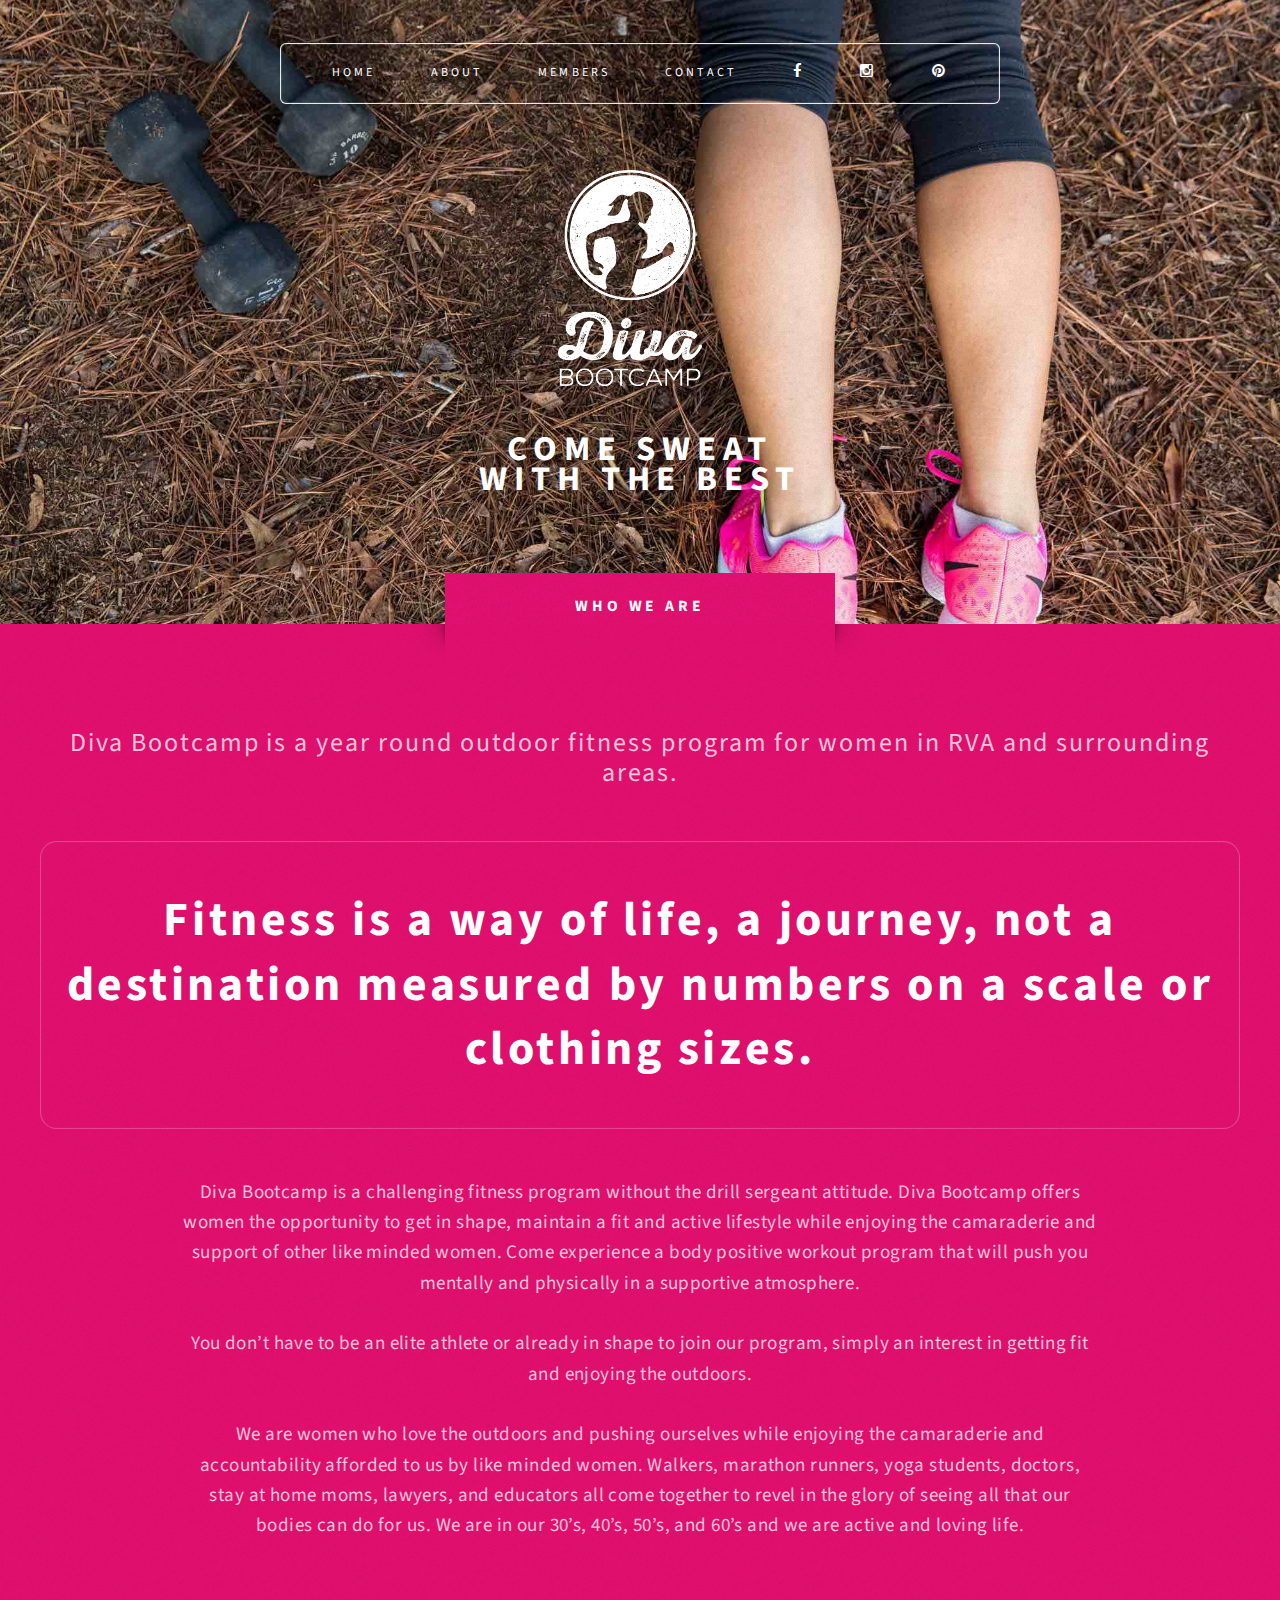
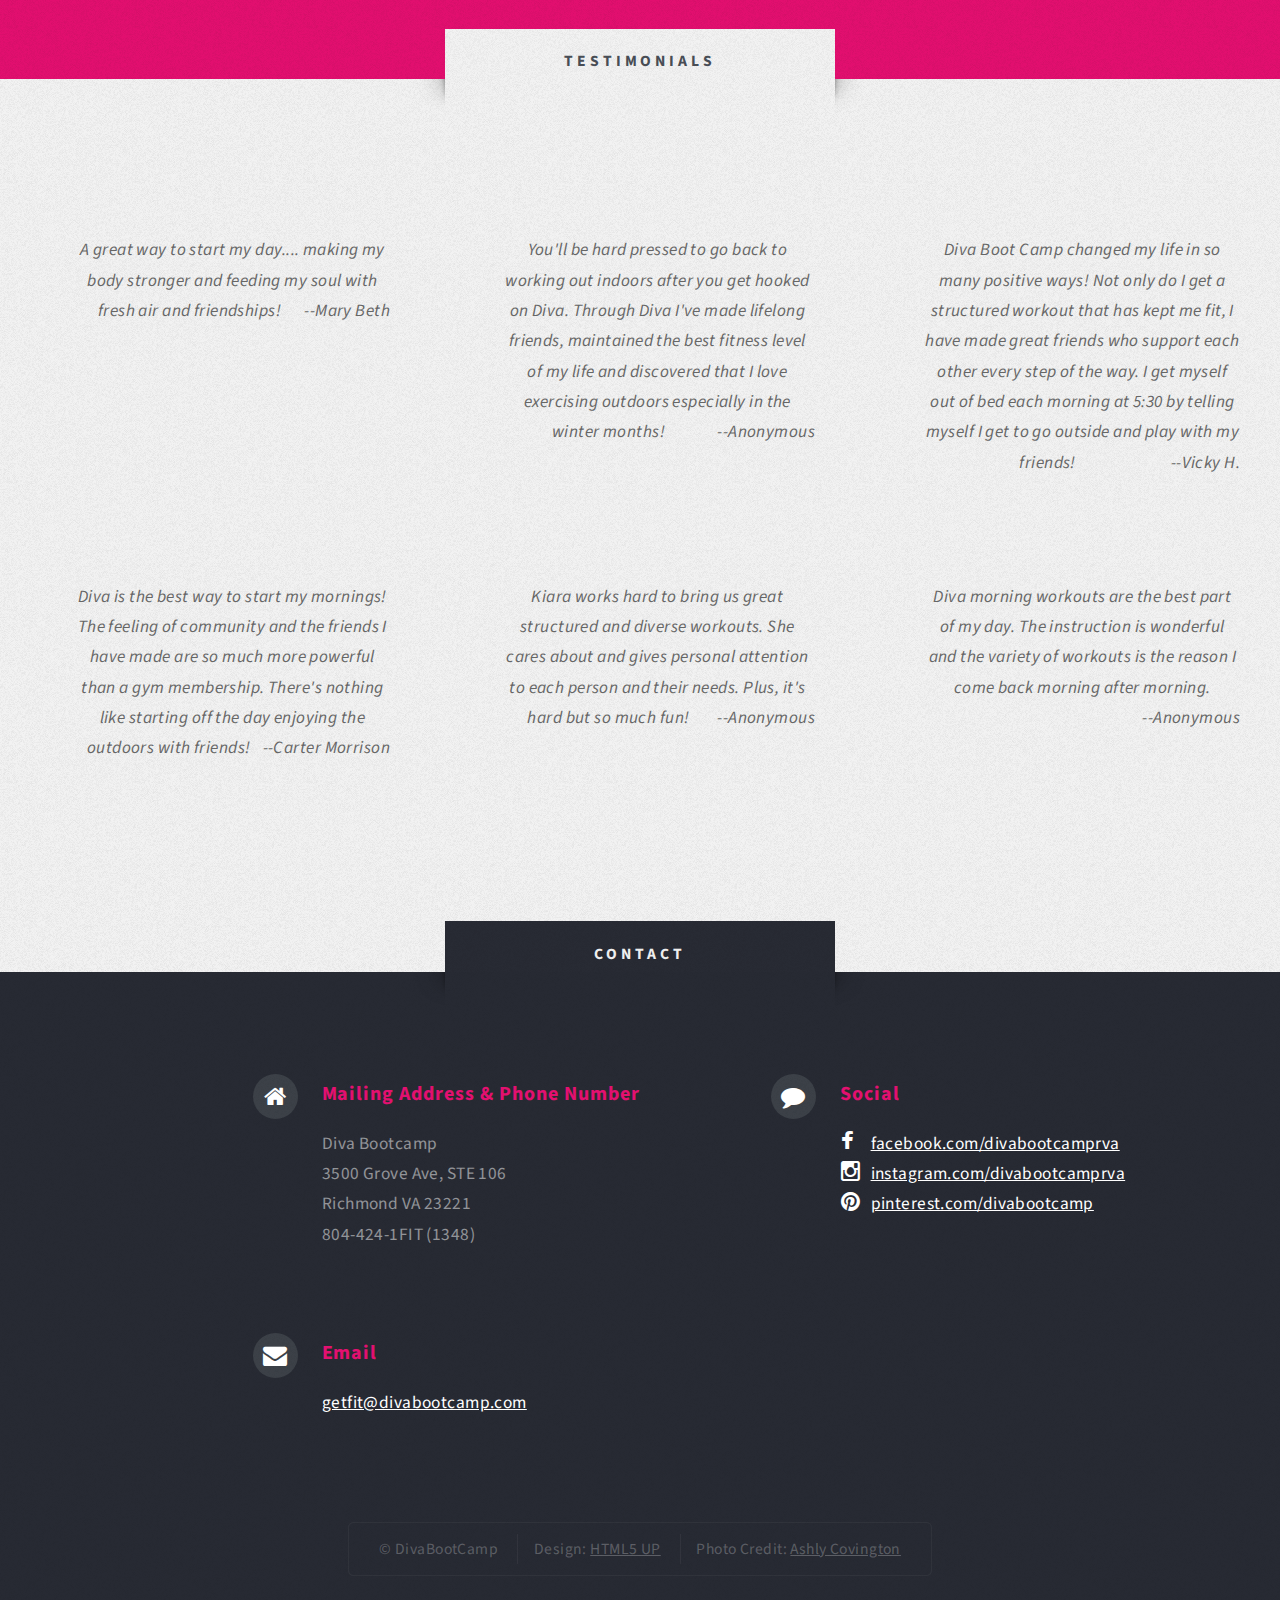
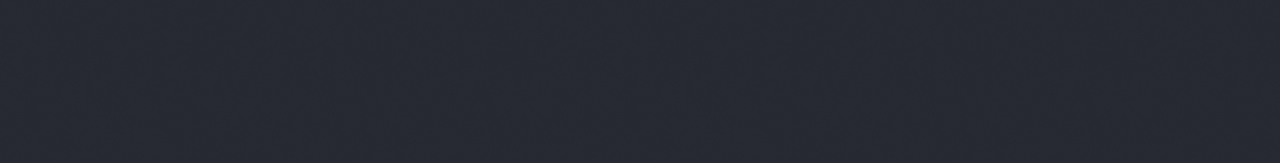
<file: index.html>
<!DOCTYPE HTML>
<!--
	Escape Velocity by HTML5 UP
	html5up.net | @n33co
	Free for personal and commercial use under the CCA 3.0 license (html5up.net/license)
-->
<html>
	<head>
		<title>Diva Bootcamp</title>
		<meta http-equiv="content-type" content="text/html; charset=utf-8" />
		<meta name="description" content="" />
		<meta name="keywords" content="" />
		<!--[if lte IE 8]><script src="css/ie/html5shiv.js"></script><![endif]-->
		<script src="js/jquery.min.js"></script>
		<script src="js/jquery.dropotron.min.js"></script>
		<script src="js/skel.min.js"></script>
		<script src="js/skel-layers.min.js"></script>
		<script src="js/init.js"></script>
    <noscript>
      <link rel="stylesheet" href="css/skel.css" />
      <link rel="stylesheet" href="css/style.css" />
      <link rel="stylesheet" href="css/style-desktop.css" />
    </noscript>
		<!--[if lte IE 8]><link rel="stylesheet" href="css/ie/v8.css" /><![endif]-->
    <!-- GA -->
    <script>
      (function(i,s,o,g,r,a,m){i['GoogleAnalyticsObject']=r;i[r]=i[r]||function(){
      (i[r].q=i[r].q||[]).push(arguments)},i[r].l=1*new Date();a=s.createElement(o),
      m=s.getElementsByTagName(o)[0];a.async=1;a.src=g;m.parentNode.insertBefore(a,m)
      })(window,document,'script','//www.google-analytics.com/analytics.js','ga');

      ga('create', 'UA-71096666-1', 'auto');
      ga('send', 'pageview');
    </script>
	</head>
	<body class="homepage"  id="top" >
		<!-- Header -->
			<div id="header-wrapper" class="wrapper">
				<div id="header">

					<!-- Logo -->
						<div id="logo" >
								<h1>
                  <a href="index.html">
                    <img src='./images/logo.png' alt='Diva Bootcamp'>
                  </a>
                </h1>
                <p>Come sweat <br> with the best</p>
						</div>

					<!-- Nav -->
						<nav id="nav">
							<ul>
								<li class="current"><a href="index.html">Home</a></li>
                <li><a href="about.html">About</a></li>
                <li><a href="https://www.membermoose.com/subscriptions/new?plan_id=74&user_id=109" target='_blank' >Members</a></li>
                <li><a href="#contact" >Contact</a></li>
                <li><a href="https://www.facebook.com/divabootcamprva" target='_blank' style='display:inline;' ><i class="icon fa-facebook"></i></a></li>
								<li><a href="http://instagram.com/divabootcamprva" target='_blank' style='display:inline;' ><i class="icon fa-instagram"></i></a></li>
								<li><a href="https://www.pinterest.com/divabootcamp/" target='_blank' style='display:inline;' ><i class="icon fa-pinterest"></i></a></li>				
							
							</ul>
						</nav>

				</div>
			</div>

		<!-- Intro -->
			<div id="intro-wrapper" class="wrapper style1">
				<div class="title">Who we are</div>
				<section id="intro" class="container">
					<p class="style1">Diva Bootcamp is a year round outdoor fitness program for women in RVA and surrounding areas.</p>
					<p class="style2">Fitness is a way of life, a journey, not a destination measured by numbers on a scale or clothing sizes.</p>
 					<p class="style3">Diva Bootcamp is a challenging fitness program without the drill sergeant attitude. Diva Bootcamp offers women the opportunity to get in shape, maintain a fit and active lifestyle while enjoying the camaraderie and support of other like minded women.  Come experience a body positive workout program that will push you mentally and physically in a supportive atmosphere.</p>
          <br/>
 					<p class="style3">You don’t have to be an elite athlete or already in shape to join our program, simply an interest in getting fit and enjoying the outdoors.</p>
          <br/>
          <p class="style3">We are women who love the outdoors and pushing ourselves while enjoying the camaraderie and accountability afforded to us by like minded women. Walkers, marathon runners, yoga students, doctors, stay at home moms, lawyers, and educators all come together to revel in the glory of seeing all that our bodies can do for us. We are in our 30’s, 40’s, 50’s, and 60’s and we are active and loving life.</p>
 				</section>
			</div>

		<!-- Main -->
		

		<!-- Highlights -->
	
			<div class="wrapper style3">
				<div class="title">Testimonials</div>
				<div id="highlights" class="container">
					<div class="row oneandhalf">
						<div class="4u">
							<section class="highlight">
                <p><blockquote>A great way to start my day.... making my body stronger and feeding my soul with fresh air and friendships! <div>--Mary Beth</div></blockquote></p>
							</section>
						</div>
						<div class="4u">
							<section class="highlight">
                <p><blockquote>You'll be hard pressed to go back to working out indoors after you get hooked on Diva. Through Diva I've made lifelong friends, maintained the best fitness level of my life and discovered that I love exercising outdoors especially in the winter months! <div>--Anonymous</div></p></blockquote>
							</section>
						</div>
						<div class="4u">
							<section class="highlight">
                <p><blockquote>Diva Boot Camp changed my life in so many positive ways! Not only do I get a structured workout that has kept me fit, I have made great friends who support each other every step of the way. I get myself out of bed each morning at 5:30 by telling myself I get to go outside and play with my friends! <div>--Vicky H.</div></p></blockquote>
							</section>
						</div>
					</div>
					<div class="row oneandhalf">
						<div class="4u">
							<section class="highlight">
                <p><blockquote>Diva is the best way to start my mornings! The feeling of community and the friends I have made are so much more powerful than a gym membership. There's nothing like starting off the day enjoying the outdoors with friends! <div>--Carter Morrison</div></p></blockquote>
							</section>
						</div>
						<div class="4u">
							<section class="highlight">
                <p><blockquote>Kiara works hard to bring us great structured and diverse workouts. She cares about and gives personal attention to each person and their needs. Plus, it's hard but so much fun! <div>--Anonymous</div></p></blockquote>
							</section>
						</div>
						<div class="4u">
							<section class="highlight">
                <p><blockquote>Diva morning workouts are the best part of my day. The instruction is wonderful and the variety of workouts is the reason I come back morning after morning. <div>--Anonymous</div></p></blockquote>
							</section>
						</div>
					</div>
				</div>
			</div>

		<!-- Footer -->
			<div id="footer-wrapper" class="wrapper">
				<div  id="contact" class="title">Contact</div>
				<div id="footer" class="container">
					<!--<header class="style1">-->
						<!--<h2>Ipsum sapien elementum portitor?</h2>-->
						<!--<p>-->
							<!--Sed turpis tortor, tincidunt sed ornare in metus porttitor mollis nunc in aliquet.<br />-->
							<!--Nam pharetra laoreet imperdiet volutpat etiam consequat feugiat.-->
						<!--</p>-->
					<!--</header>-->
					<!--<hr />-->
					<div class="row oneandhalf">
						<div class="2u">
							<p>&nbsp;</p>
						</div>
						<div class="10u">

							<!-- Contact -->
								<section class="feature-list small">
									<div class="row">
										<div class="6u">
											<section>
												<h3 class="icon fa-home">Mailing Address &amp; Phone Number</h3>
												<p>
													Diva Bootcamp<br />
													3500 Grove Ave, STE 106<br />
													Richmond VA 23221<br />
													804-424-1FIT (1348)
												</p>
											</section>
										</div>
										<div class="6u">
											<section id="social-sharing">
												<h3 class="icon fa-comment">Social</h3>
												<ul>
                          <li><a href="https://www.facebook.com/divabootcamprva" target='_blank'><i class="icon fa-facebook"></i>facebook.com/divabootcamprva</a></li>
                          <li><a href="http://instagram.com/divabootcamprva" target='_blank'><i class="icon fa-instagram"></i>instagram.com/divabootcamprva</a></li>
                          <li><a href="https://www.pinterest.com/divabootcamp/" target='_blank'><i class="icon fa-pinterest"></i>pinterest.com/divabootcamp</a></li>
                        </ul>
											</section>
										</div>
									</div>
									<div class="row">
										<div class="6u">
											<section>
												<h3 class="icon fa-envelope">Email</h3>
												<p>
                          <a href="mailto:getfit@divabootcamp.com?Subject=" target="_top">getfit@divabootcamp.com</a>
												</p>
											</section>
										</div>
									</div>
								</section>

						</div>
					</div>
				</div>
				<div id="copyright">
					<ul>
						<li>&copy; DivaBootCamp</li>
            <li>Design: <a href="http://html5up.net">HTML5 UP</a></li>
            <li> Photo Credit: <a href='http://www.covingtonimagery.com' target="_blank">Ashly Covington</a></li>
					</ul>
				</div>
			</div>
	</body>
</html>
</file>
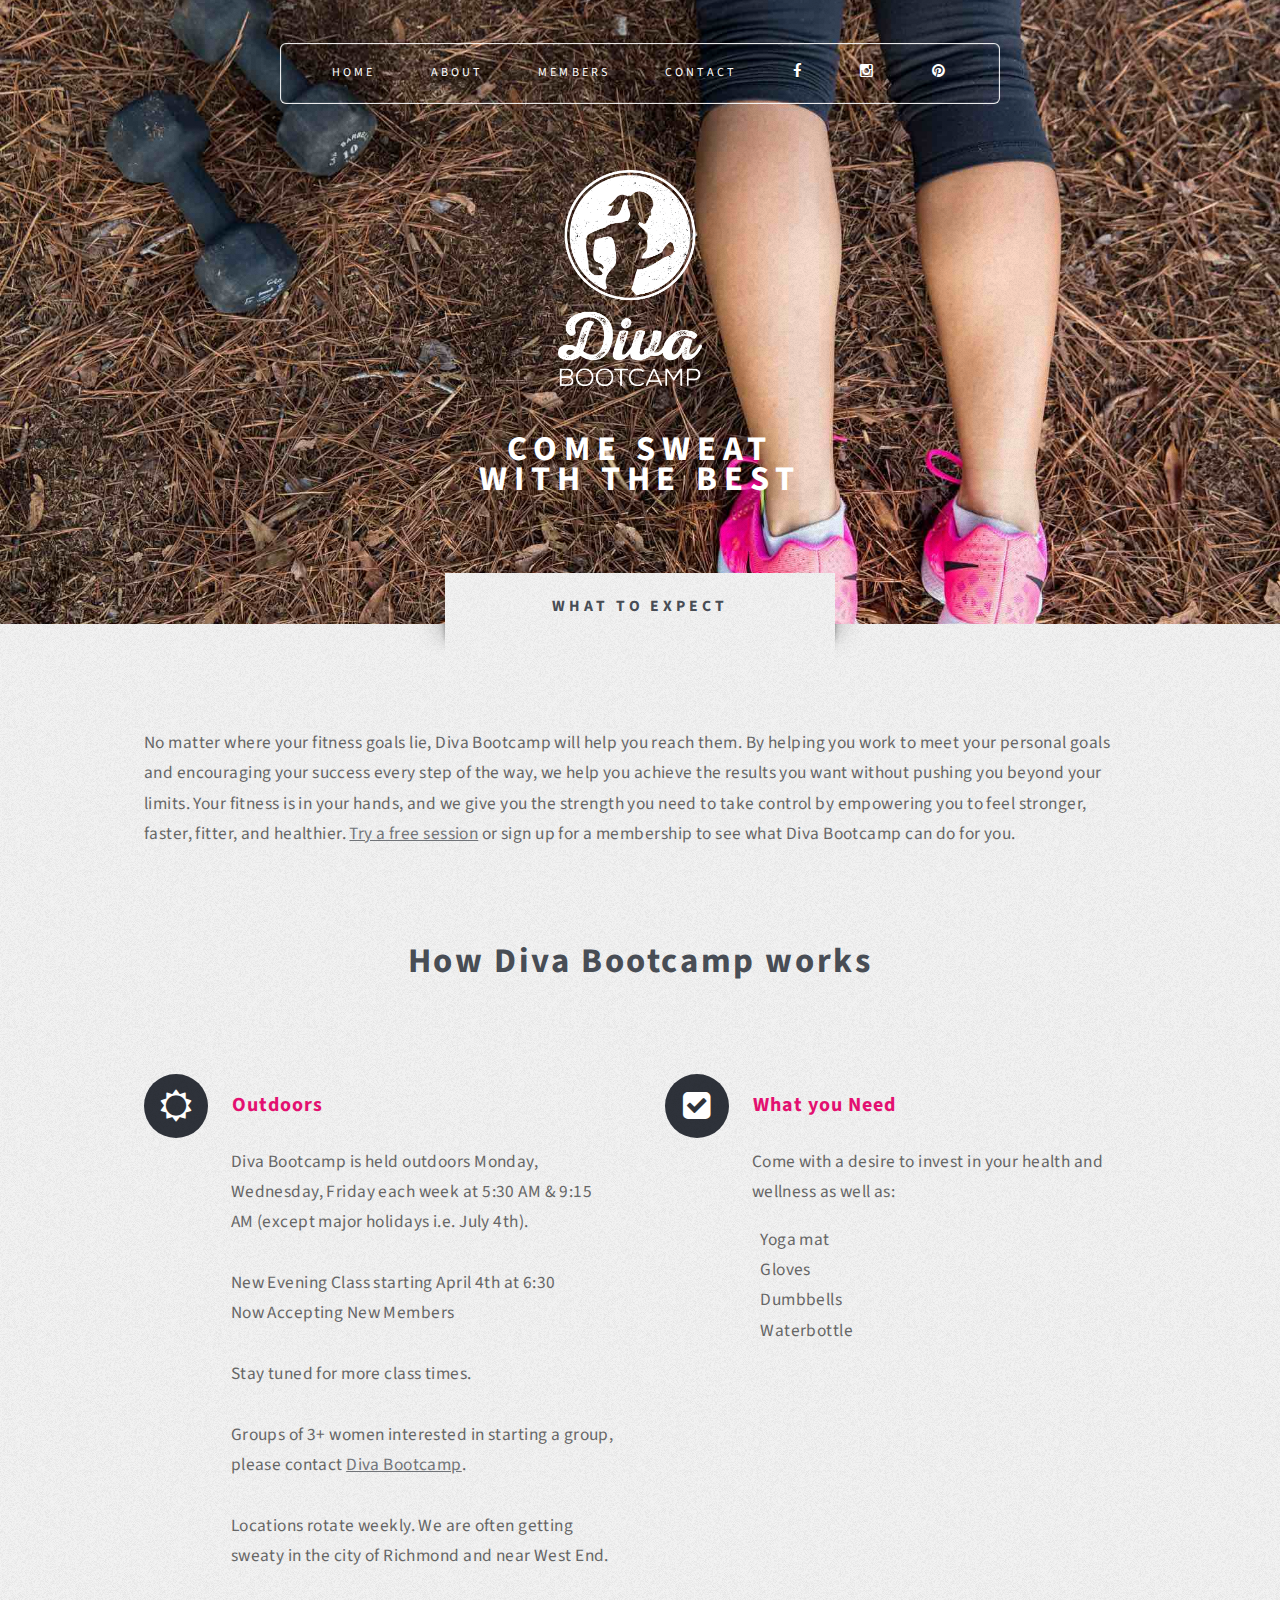
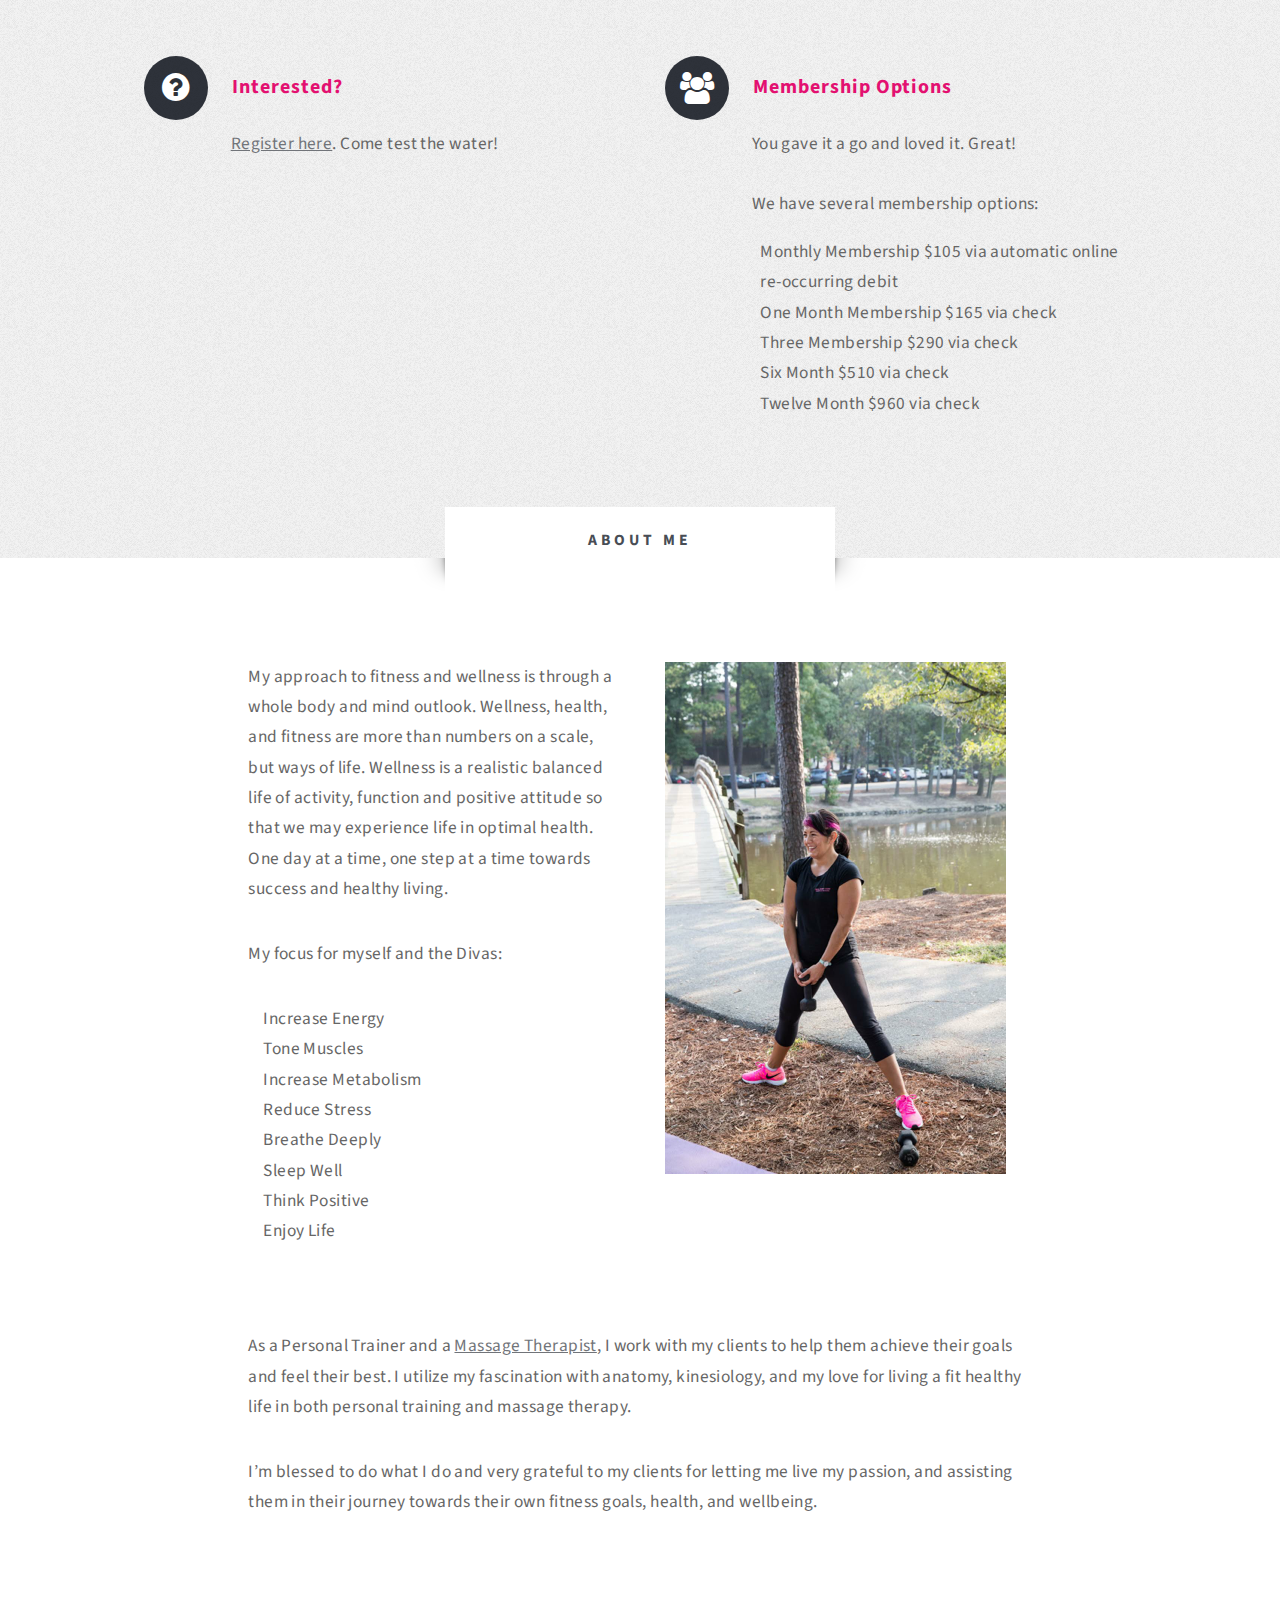
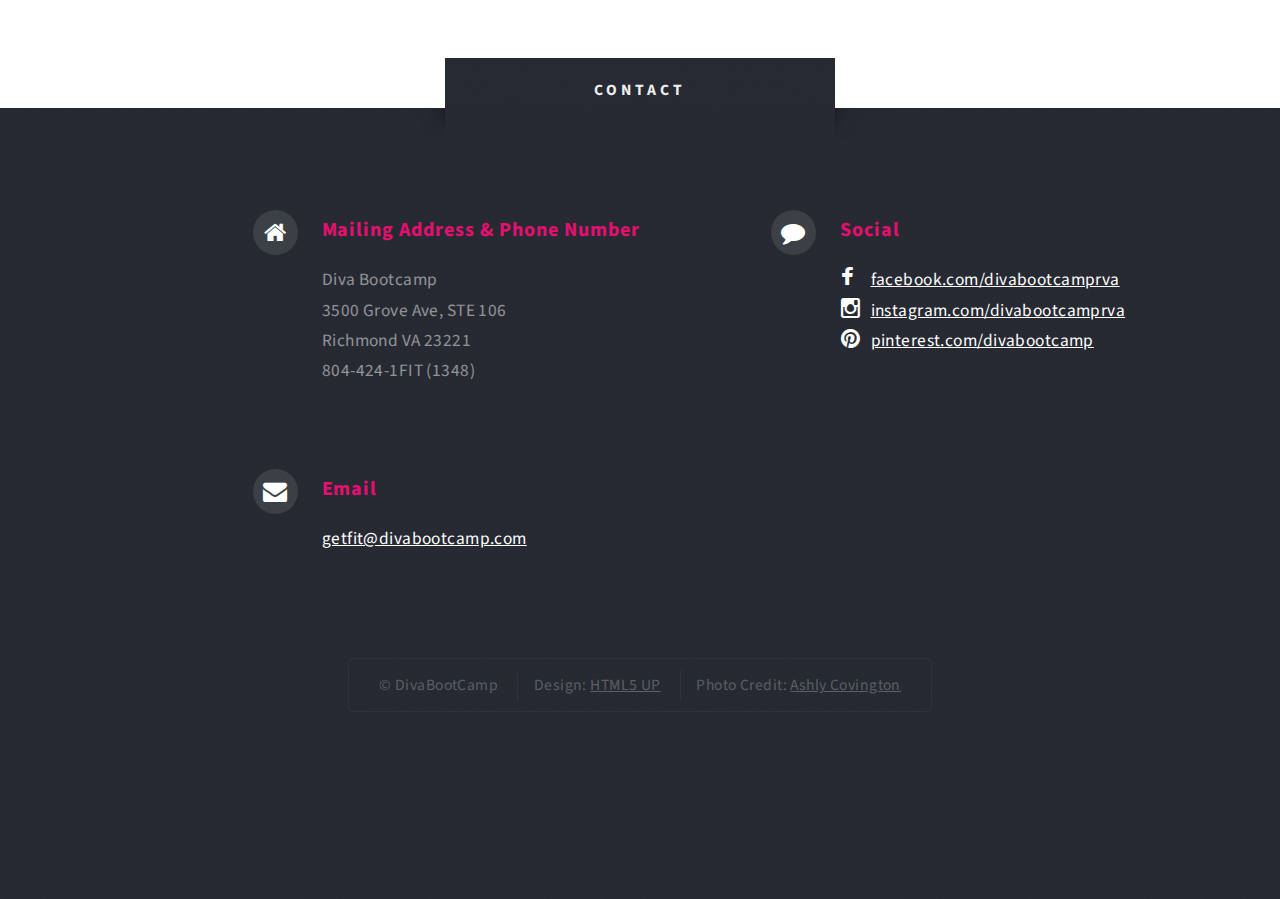
<file: about.html>
<!DOCTYPE HTML>
<!--
	Escape Velocity by HTML5 UP
	html5up.net | @n33co
	Free for personal and commercial use under the CCA 3.0 license (html5up.net/license)
 -->
 
<html>
	<head>
		<title>Diva Bootcamp</title>
		<meta http-equiv="content-type" content="text/html; charset=utf-8" />
		<meta name="description" content="" />
		<meta name="keywords" content="" />
		<!--[if lte IE 8]><script src="css/ie/html5shiv.js"></script><![endif]-->
		<script src="js/jquery.min.js"></script>
		<script src="js/jquery.dropotron.min.js"></script>
		<script src="js/skel.min.js"></script>
		<script src="js/skel-layers.min.js"></script>
		<script src="js/init.js"></script>
    <noscript>
      <link rel="stylesheet" href="css/skel.css" />
      <link rel="stylesheet" href="css/style.css" />
      <link rel="stylesheet" href="css/style-desktop.css" />
    </noscript>
		<!--[if lte IE 8]><link rel="stylesheet" href="css/ie/v8.css" /><![endif]-->
    <!-- GA -->
    <script>
      (function(i,s,o,g,r,a,m){i['GoogleAnalyticsObject']=r;i[r]=i[r]||function(){
      (i[r].q=i[r].q||[]).push(arguments)},i[r].l=1*new Date();a=s.createElement(o),
      m=s.getElementsByTagName(o)[0];a.async=1;a.src=g;m.parentNode.insertBefore(a,m)
      })(window,document,'script','//www.google-analytics.com/analytics.js','ga');

      ga('create', 'UA-71096666-1', 'auto');
      ga('send', 'pageview');
    </script>
	</head>
	<body class="homepage" id="top" >

		<!-- Header -->
			<div id="header-wrapper" class="wrapper">
				<div id="header">
					<!-- Logo -->
						<div id="logo" >
								<h1>
                  <a href="index.html">
                    <img src='./images/logo.png' alt='Diva Bootcamp'>
                  </a>
                </h1>
                <p>Come sweat <br> with the best</p>
						</div>
					<!-- Nav -->
						<nav id="nav" >
							<ul>
                <li><a href="index.html">Home</a></li>
								<li class="current"><a href="about.html">About</a></li>
								<li><a href="https://www.membermoose.com/subscriptions/new?plan_id=74&user_id=109" target='_blank' >Members</a></li>
								<li><a href="#contact">Contact</a></li>
								<li><a href="https://www.facebook.com/divabootcamprva" target='_blank' style='display:inline;' ><i class="icon fa-facebook"></i></a></li>
								<li><a href="http://instagram.com/divabootcamprva" target='_blank' style='display:inline;' ><i class="icon fa-instagram"></i></a></li>
								<li><a href="https://www.pinterest.com/divabootcamp/" target='_blank' style='display:inline;' ><i class="icon fa-pinterest"></i></a></li>				
							
								<!--<li><a href="right-sidebar.html">PayPal</a></li>-->
							</ul>
						</nav>

				</div>
			</div>
		
		<!-- Main 2-->
				<div id="intro-wrapper" class="wrapper style3">
				<div class="title">What to expect</div>
				<div id="main" class="container">
					<!-- Features -->
						<section id="features">
              <p class="style1">No matter where your fitness goals lie, Diva Bootcamp will help you reach them. By helping you work to meet your personal goals and encouraging your success every step of the way, we help you achieve the results you want without pushing you beyond your limits. Your fitness is in your hands, and we give you the strength you need to take control by empowering you to feel stronger, faster, fitter, and healthier.  <a href="mailto:getfit+freetrialclass@divabootcamp.com" target="_blank">Try a free session</a> or sign up for a membership to see what Diva Bootcamp can do for you.</p>
							<header class="style1">
								<h2>How Diva Bootcamp works</h2>
							</header>
							<div class="feature-list">
								<div class="row">
									<div class="6u">
										<section>
											<h3 class="icon fa-sun-o fa-comment">Outdoors</h3>
                      <p>Diva Bootcamp is held outdoors Monday, Wednesday, Friday each week at 5:30 AM & 9:15 AM (except major holidays i.e. July 4th).</p>
                      <p>&nbsp;</p>
                      <p>New Evening Class starting April 4th at 6:30</p>
                      <p>Now Accepting New Members</p>
                      <p>&nbsp;</p>
                      <p>Stay tuned for more class times.</p>
                      <p>&nbsp;</p>
                      <p>Groups of 3+ women interested in starting a group, please contact <a href="http://divabootcamp.com">Diva Bootcamp</a>.</p>
                      <p>&nbsp;</p>
											<p>Locations rotate weekly. We are often getting sweaty in the city of Richmond and near West End.</p>
										</section>
									</div>
									<div class="6u">
										<section>
											<h3 class="icon fa-check-square  ">What you Need</h3>
                      <p>Come with a desire to invest in your health and wellness as well as:</p>
                      <ul>
                        <li>Yoga mat</li>
                        <li>Gloves</li>
                        <li>Dumbbells</li>
                        <li>Waterbottle</li>
                     </ul>
										</section>
									</div>
								</div>
								<div class="row">
								<!--fa-picture-o fa-refresh -->
								<div class="6u">
										 <section>
											<h3 class="icon fa-question-circle  ">Interested?</h3>
                      <p>
                        <a href="mailto:getfit+freetrialclass@divabootcamp.com?Subject=Registration" target="_top">Register here</a>.
                        Come test the water!
                      </p>
										</section> 
										
									</div> 
									
									
									<div class="6u">
										<section>
											<h3 class="icon fa-users  ">Membership Options</h3>
                      <p>You gave it a go and loved it. Great!</p>
                      <p>&nbsp;</p>
                      <p>We have several membership options:</p>
                      <ul>
                        <li>Monthly Membership $105 via automatic online re-occurring debit</li>
                        <li>One Month Membership $165 via check</li>
                        <li>Three Membership $290 via check</li>
                        <li>Six Month $510 via check</li>
                        <li>Twelve Month $960 via check</li>
                      </ul>
										</section>
									</div>
								</div>
							</div>
							<!-- fa-cog <ul class="actions actions-centered">-->
								<!--<li><a href="#" class="button style1 big">Get Started</a></li>-->
								<!--<li><a href="#" class="button style2 big">More Info</a></li>-->
							<!--</ul>-->
						</section>

				</div>
			</div>
			<div class="wrapper style2"  >
				<div class="title">About Me</div>
				<div class="container">
							
					<!-- Content -->
						<div id="content" class="about">
							<article class="box post">
                <div class="row">
                  <div class="2u">
                    &nbsp;
                  </div>
                  <div class="4u">
                    <p>
                    My approach to fitness and wellness is through a whole body and mind outlook. Wellness, health, and fitness are more than numbers on a scale, but ways of life.  Wellness is a realistic balanced life of activity, function and positive attitude  so that we may experience life in optimal health.  One day at a time, one step at a time towards success and healthy living.
                    </p>
                    <p>My focus for myself and the Divas:</p>
                    <ul class="diva-focus">
                      <li>Increase Energy</li>
                      <li>Tone Muscles</li>
                      <li>Increase Metabolism</li>
                      <li>Reduce Stress</li>
                      <li>Breathe Deeply</li>
                      <li>Sleep Well</li>
                      <li>Think Positive</li>
                      <li>Enjoy Life</li>
                    </ul>
                  </div>
                  <div class="4u">
                    <img class="image" src="images/smiling.png" alt="">
                  </div>
                </div>
                <div class="row">
                  <div class="2u">
                    &nbsp;
                  </div>
                  <div class="8u">
                    <p>As a Personal Trainer and a <a target="_blank" href="http://www.massagesbykiara.com">Massage Therapist</a>, I work with my clients to help them achieve their goals and feel their best.  I utilize my  fascination with anatomy, kinesiology, and my love for living a fit healthy life in both personal training and massage therapy.</p>
                    <p>I’m blessed to do what I do and very grateful to my clients for letting me live my passion, and assisting them in their journey towards their own fitness goals, health, and wellbeing.</p>
                  </div>
                </div>
							</article>
						</div>

				</div>
			</div>

		<!-- Highlights -->
		
		<!-- Footer -->
			<div id="footer-wrapper" class="wrapper">
				<div id="contact" class="title">Contact</div>
				<div id="footer" class="container">
					<!--<header class="style1">-->
						<!--<h2>Ipsum sapien elementum portitor?</h2>-->
						<!--<p>-->
							<!--Sed turpis tortor, tincidunt sed ornare in metus porttitor mollis nunc in aliquet.<br />-->
							<!--Nam pharetra laoreet imperdiet volutpat etiam consequat feugiat.-->
						<!--</p>-->
					<!--</header>-->
					<!--<hr />-->
					<div class="row oneandhalf">
						<div class="2u">
							<p>&nbsp;</p>
						</div>
						<div class="10u">

							<!-- Contact -->
								<section class="feature-list small">
									<div class="row">
										<div class="6u">
											<section>
												<h3 class="icon fa-home">Mailing Address &amp; Phone Number</h3>
												<p>
													Diva Bootcamp<br />
													3500 Grove Ave, STE 106<br />
													Richmond VA 23221<br />
													804-424-1FIT (1348)
												</p>
											</section>
										</div>
										<div class="6u">
											<section id="social-sharing">
												<h3 class="icon fa-comment">Social</h3>
												<ul>
                          <li><a href="https://www.facebook.com/divabootcamprva" target='_blank'><i class="icon fa-facebook"></i>facebook.com/divabootcamprva</a></li>
                          <li><a href="http://instagram.com/divabootcamprva" target='_blank'><i class="icon fa-instagram"></i>instagram.com/divabootcamprva</a></li>
                          <li><a href="https://www.pinterest.com/divabootcamp/" target='_blank'><i class="icon fa-pinterest"></i>pinterest.com/divabootcamp</a></li>
                        </ul>
											</section>
										</div>
									</div>
									<div class="row">
										<div class="6u">
											<section>
												<h3 class="icon fa-envelope">Email</h3>
												<p>
                          <a href="mailto:getfit@divabootcamp.com?Subject=" target="_top">getfit@divabootcamp.com</a>
												</p>
											</section>
										</div>
									</div>
								</section>

						</div>
					</div>
				</div>
				<div id="copyright">
					<ul>
						<li>&copy; DivaBootCamp</li>
            <li>Design: <a href="http://html5up.net">HTML5 UP</a></li>
            <li> Photo Credit: <a href='http://www.covingtonimagery.com' target="_blank">Ashly Covington</a></li>
					</ul>
				</div>
			</div>
	</body>
</html>
</file>
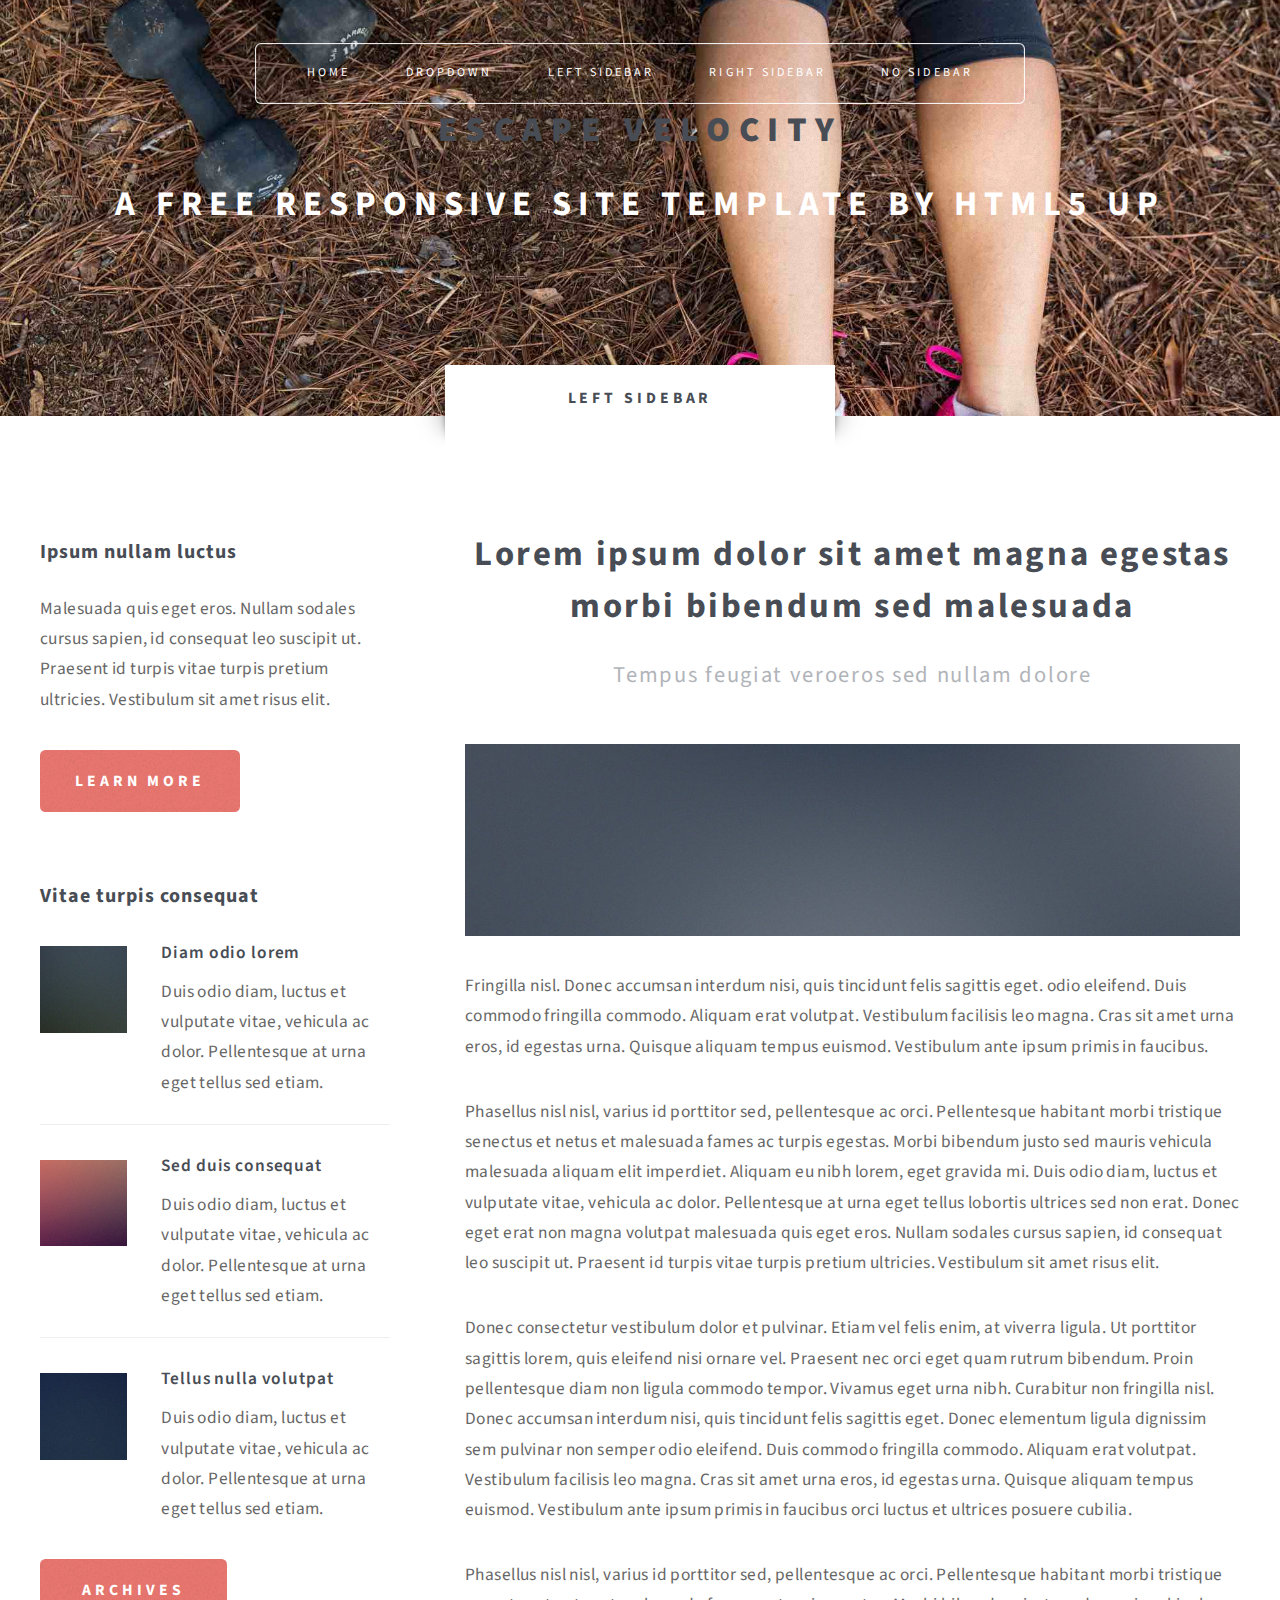
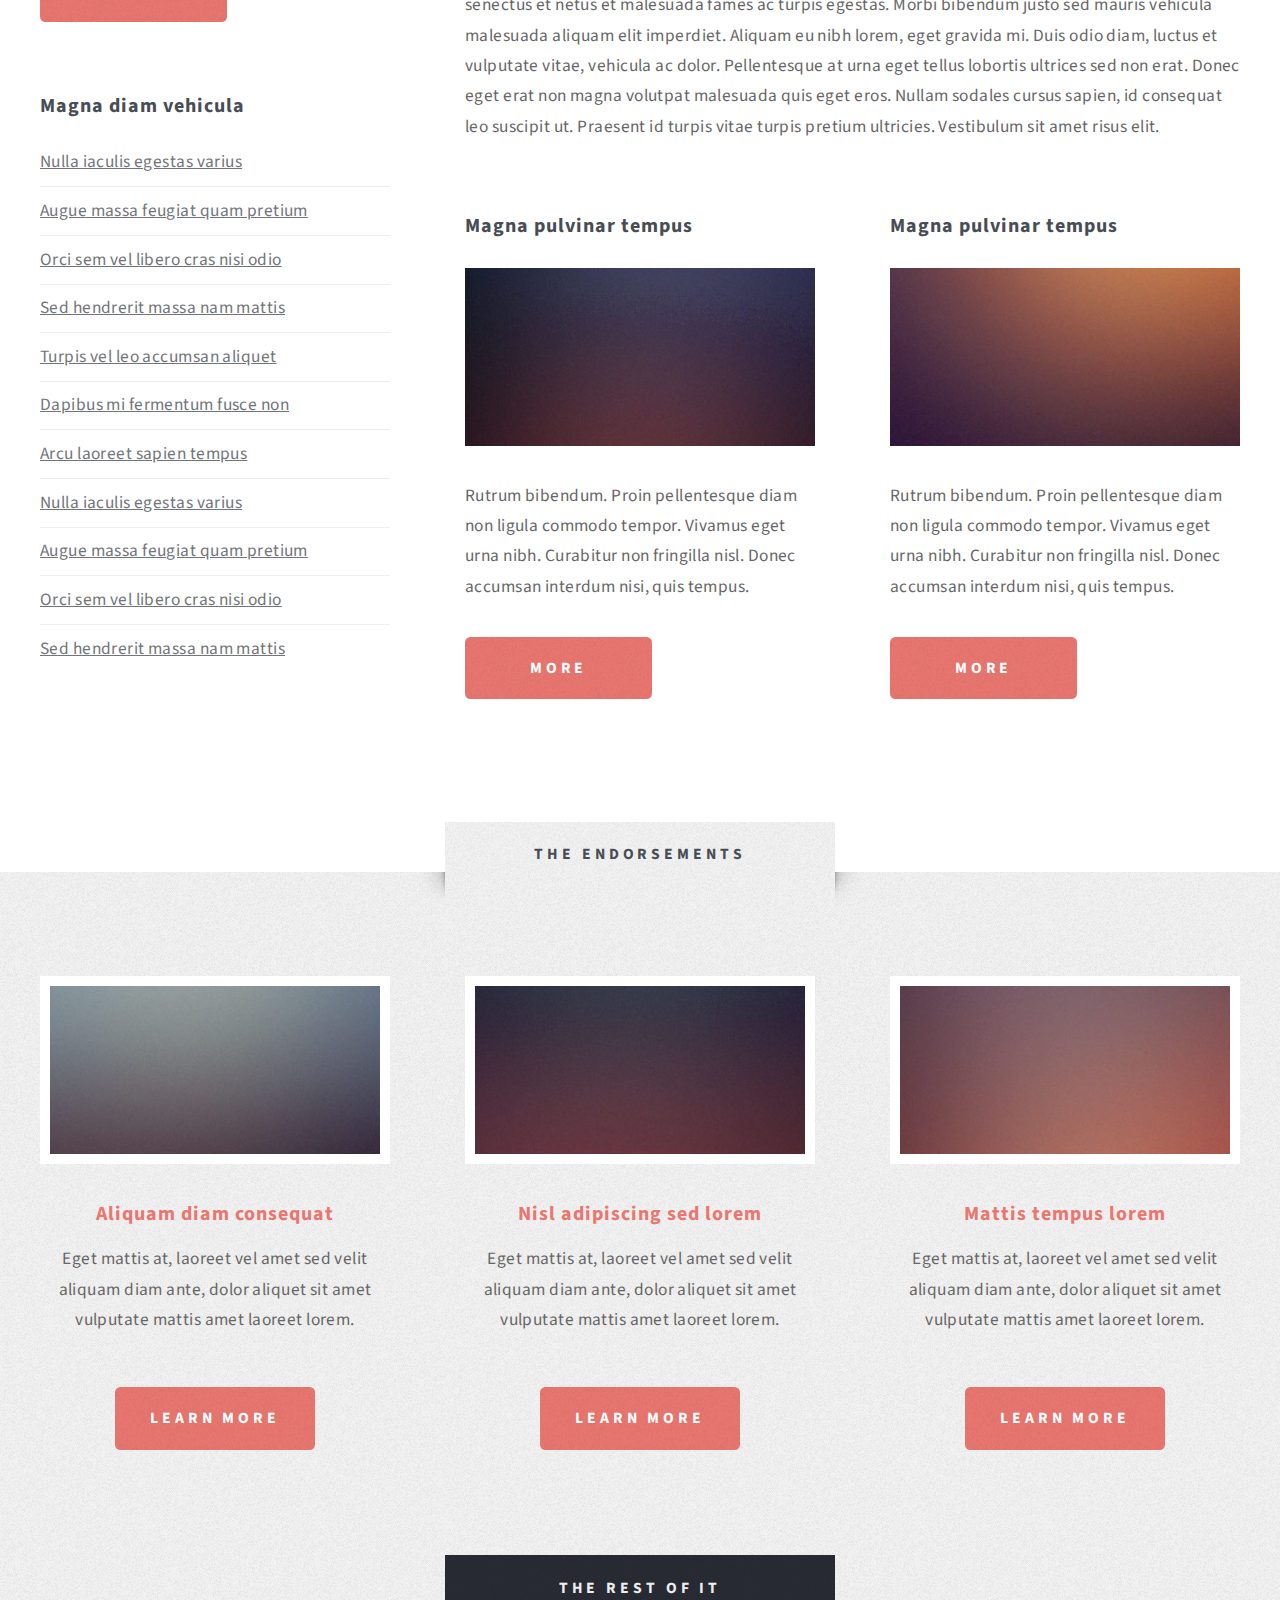
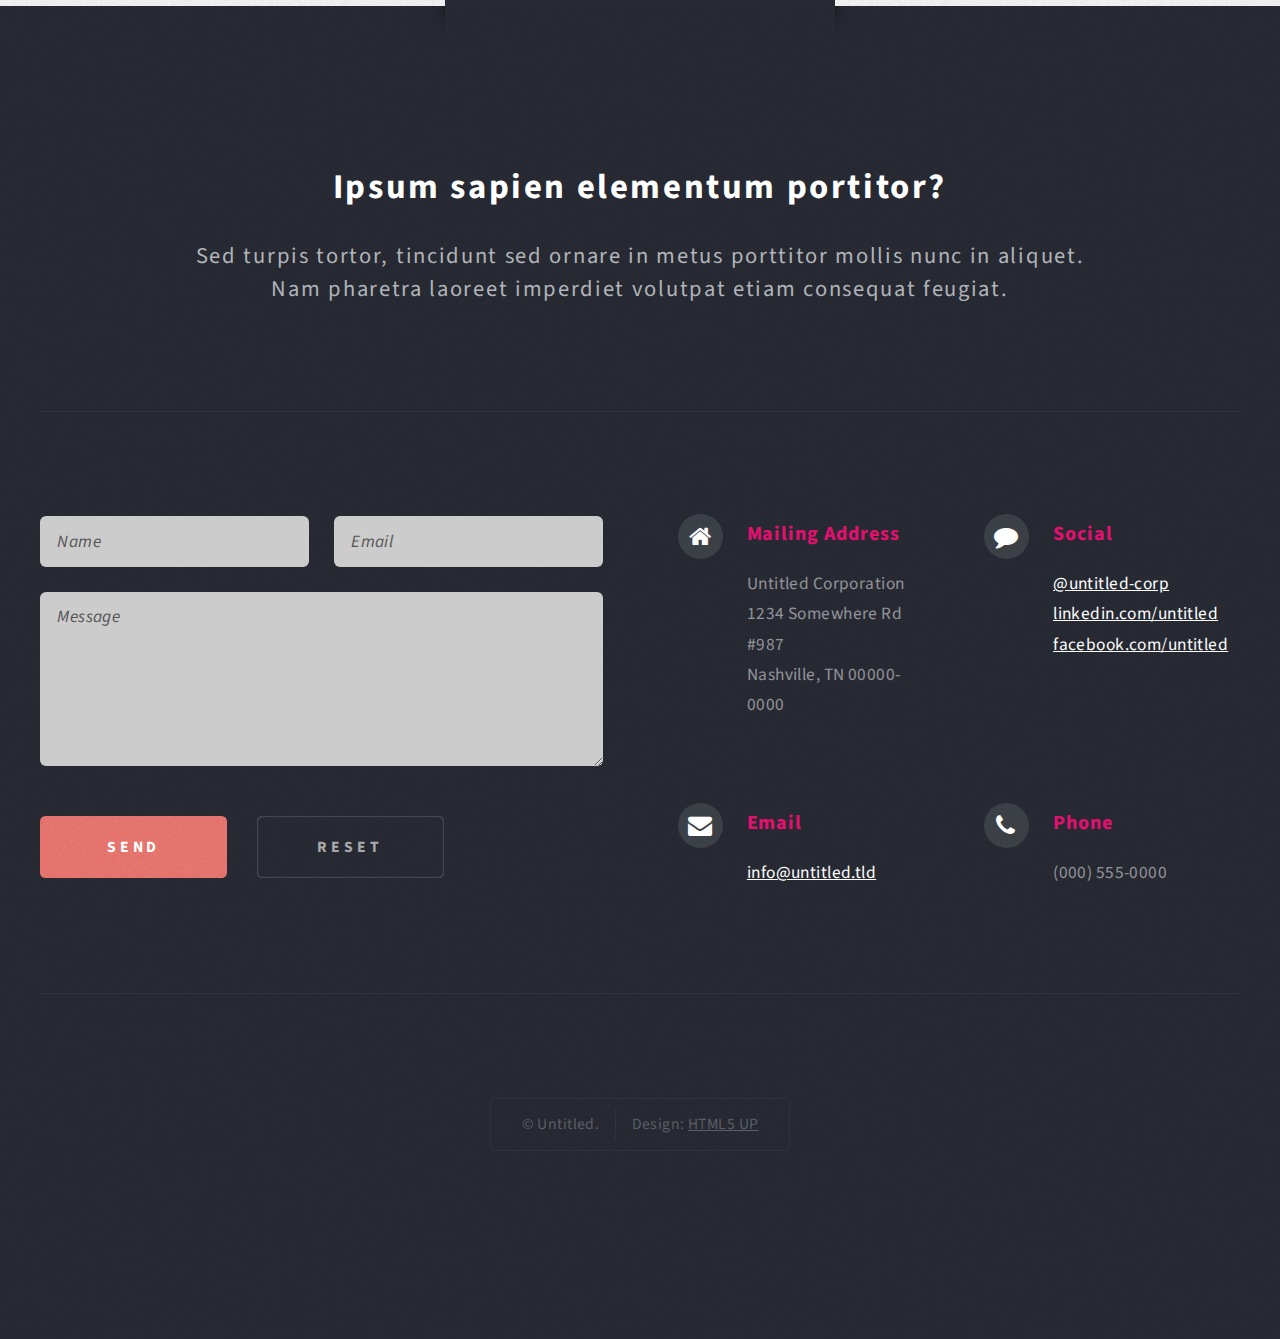
<file: left-sidebar.html>
<!DOCTYPE HTML>
<!--
	Escape Velocity by HTML5 UP
	html5up.net | @n33co
	Free for personal and commercial use under the CCA 3.0 license (html5up.net/license)
-->
<html>
	<head>
		<title>Left Sidebar - >Escape Velocity by HTML5 UP</title>
		<meta http-equiv="content-type" content="text/html; charset=utf-8" />
		<meta name="description" content="" />
		<meta name="keywords" content="" />
		<!--[if lte IE 8]><script src="css/ie/html5shiv.js"></script><![endif]-->
		<script src="js/jquery.min.js"></script>
		<script src="js/jquery.dropotron.min.js"></script>
		<script src="js/skel.min.js"></script>
		<script src="js/skel-layers.min.js"></script>
		<script src="js/init.js"></script>
		<noscript>
			<link rel="stylesheet" href="css/skel.css" />
			<link rel="stylesheet" href="css/style.css" />
			<link rel="stylesheet" href="css/style-desktop.css" />
		</noscript>
		<!--[if lte IE 8]><link rel="stylesheet" href="css/ie/v8.css" /><![endif]-->
	</head>
	<body class="left-sidebar">

		<!-- Header -->
			<div id="header-wrapper" class="wrapper">
				<div id="header">
					
					<!-- Logo -->
						<div id="logo">
							<h1><a href="index.html">Escape Velocity</a></h1>
							<p>A free responsive site template by HTML5 UP</p>
						</div>
					
					<!-- Nav -->
						<nav id="nav">
							<ul>
								<li class="current"><a href="index.html">Home</a></li>
								<li>
									<a href="">Dropdown</a>
									<ul>
										<li><a href="#">Lorem ipsum</a></li>
										<li><a href="#">Magna veroeros</a></li>
										<li><a href="#">Etiam nisl</a></li>
										<li>
											<a href="">Sed consequat</a>
											<ul>
												<li><a href="#">Lorem dolor</a></li>
												<li><a href="#">Amet consequat</a></li>
												<li><a href="#">Magna phasellus</a></li>
												<li><a href="#">Etiam nisl</a></li>
												<li><a href="#">Sed feugiat</a></li>
											</ul>
										</li>
										<li><a href="#">Nisl tempus</a></li>
									</ul>
								</li>
								<li><a href="left-sidebar.html">Left Sidebar</a></li>
								<li><a href="right-sidebar.html">Right Sidebar</a></li>
								<li><a href="no-sidebar.html">No Sidebar</a></li>
							</ul>
						</nav>

				</div>
			</div>
		
		<!-- Main -->
			<div class="wrapper style2">
				<div class="title">Left Sidebar</div>
				<div id="main" class="container">
					<div class="row oneandhalf">
						<div class="4u">
							
							<!-- Sidebar -->
								<div id="sidebar">
									<section class="box">
										<header>
											<h2>Ipsum nullam luctus</h2>
										</header>
										<p>Malesuada quis eget eros. Nullam sodales cursus sapien, id consequat 
										leo suscipit ut. Praesent id turpis vitae turpis pretium ultricies. Vestibulum sit 
										amet risus elit.</p>
										<a href="#" class="button style1">Learn More</a>
									</section>
									<section class="box">
										<header>
											<h2>Vitae turpis consequat</h2>
										</header>
										<ul class="style2">
											<li>
												<article class="box post-excerpt">
													<a href="#" class="image left"><img src="images/pic08.jpg" alt="" /></a>
													<h3><a href="#">Diam odio lorem</a></h3>
													<p>Duis odio diam, luctus et vulputate vitae, vehicula ac dolor. Pellentesque at urna eget tellus sed etiam.</p>
												</article>
											</li>
											<li>
												<article class="box post-excerpt">
													<a href="#" class="image left"><img src="images/pic09.jpg" alt="" /></a>
													<h3><a href="#">Sed duis consequat</a></h3>
													<p>Duis odio diam, luctus et vulputate vitae, vehicula ac dolor. Pellentesque at urna eget tellus sed etiam.</p>
												</article>
											</li>
											<li>
												<article class="box post-excerpt">
													<a href="#" class="image left"><img src="images/pic10.jpg" alt="" /></a>
													<h3><a href="#">Tellus nulla volutpat</a></h3>
													<p>Duis odio diam, luctus et vulputate vitae, vehicula ac dolor. Pellentesque at urna eget tellus sed etiam.</p>
												</article>
											</li>
										</ul>
										<a href="#" class="button style1">Archives</a>
									</section>
									<section class="box">
										<header>
											<h2>Magna diam vehicula</h2>
										</header>
										<ul class="style3">
											<li><a href="#">Nulla iaculis egestas varius</a></li>
											<li><a href="#">Augue massa feugiat quam pretium</a></li>
											<li><a href="#">Orci sem vel libero cras nisi odio</a></li>
											<li><a href="#">Sed hendrerit massa nam mattis</a></li>
											<li><a href="#">Turpis vel leo accumsan aliquet</a></li>
											<li><a href="#">Dapibus mi fermentum fusce non</a></li>
											<li><a href="#">Arcu laoreet sapien tempus</a></li>
											<li><a href="#">Nulla iaculis egestas varius</a></li>
											<li><a href="#">Augue massa feugiat quam pretium</a></li>
											<li><a href="#">Orci sem vel libero cras nisi odio</a></li>
											<li><a href="#">Sed hendrerit massa nam mattis</a></li>
										</ul>
									</section>
								</div>
							
						</div>
						<div class="8u skel-cell-important">
						
							<!-- Content -->
								<div id="content">
									<article class="box post">
										<header class="style1">
											<h2>Lorem ipsum dolor sit amet magna egestas morbi bibendum sed malesuada</h2>
											<p>Tempus feugiat veroeros sed nullam dolore</p>
										</header>
										<a href="#" class="image featured">
											<img src="images/pic01.jpg" alt="" />
										</a>
										<p>Fringilla nisl. Donec accumsan interdum nisi, quis tincidunt felis sagittis eget.
										odio eleifend. Duis commodo fringilla commodo. Aliquam erat volutpat. Vestibulum 
										facilisis leo magna. Cras sit amet urna eros, id egestas urna. Quisque aliquam 
										tempus euismod. Vestibulum ante ipsum primis in faucibus.</p>
										<p>Phasellus nisl nisl, varius id porttitor sed, pellentesque ac orci. Pellentesque 
										habitant morbi tristique senectus et netus et malesuada fames ac turpis egestas. Morbi 
										bibendum justo sed mauris vehicula malesuada aliquam elit imperdiet. Aliquam eu nibh 
										lorem, eget gravida mi. Duis odio diam, luctus et vulputate vitae, vehicula ac dolor. 
										Pellentesque at urna eget tellus lobortis ultrices sed non erat. Donec eget erat non 
										magna volutpat malesuada quis eget eros. Nullam sodales cursus sapien, id consequat 
										leo suscipit ut. Praesent id turpis vitae turpis pretium ultricies. Vestibulum sit 
										amet risus elit.</p>
										<p>Donec consectetur vestibulum dolor et pulvinar. Etiam vel felis enim, at viverra 
										ligula. Ut porttitor sagittis lorem, quis eleifend nisi ornare vel. Praesent nec orci 
										eget quam rutrum bibendum. Proin pellentesque diam non ligula commodo tempor. Vivamus 
										eget urna nibh. Curabitur non fringilla nisl. Donec accumsan interdum nisi, quis 
										tincidunt felis sagittis eget. Donec elementum ligula dignissim sem pulvinar non semper 
										odio eleifend. Duis commodo fringilla commodo. Aliquam erat volutpat. Vestibulum 
										facilisis leo magna. Cras sit amet urna eros, id egestas urna. Quisque aliquam 
										tempus euismod. Vestibulum ante ipsum primis in faucibus orci luctus et ultrices 
										posuere cubilia.</p>
										<p>Phasellus nisl nisl, varius id porttitor sed, pellentesque ac orci. Pellentesque 
										habitant morbi tristique senectus et netus et malesuada fames ac turpis egestas. Morbi 
										bibendum justo sed mauris vehicula malesuada aliquam elit imperdiet. Aliquam eu nibh 
										lorem, eget gravida mi. Duis odio diam, luctus et vulputate vitae, vehicula ac dolor. 
										Pellentesque at urna eget tellus lobortis ultrices sed non erat. Donec eget erat non 
										magna volutpat malesuada quis eget eros. Nullam sodales cursus sapien, id consequat 
										leo suscipit ut. Praesent id turpis vitae turpis pretium ultricies. Vestibulum sit 
										amet risus elit.</p>
									</article>
									<div class="row oneandhalf">
										<div class="6u">
											<section class="box">
												<header>
													<h2>Magna pulvinar tempus</h2>
												</header>
												<a href="#" class="image featured"><img src="images/pic05.jpg" alt="" /></a>
												<p>Rutrum bibendum. Proin pellentesque diam non ligula commodo tempor. Vivamus 
												eget urna nibh. Curabitur non fringilla nisl. Donec accumsan interdum nisi, quis 
												tempus.</p>
												<a href="#" class="button style1">More</a>
											</section>
										</div>
										<div class="6u">
											<section class="box">
												<header>
													<h2>Magna pulvinar tempus</h2>
												</header>
												<a href="#" class="image featured"><img src="images/pic06.jpg" alt="" /></a>
												<p>Rutrum bibendum. Proin pellentesque diam non ligula commodo tempor. Vivamus 
												eget urna nibh. Curabitur non fringilla nisl. Donec accumsan interdum nisi, quis 
												tempus.</p>
												<a href="#" class="button style1">More</a>
											</section>
										</div>
									</div>
								</div>
						
						</div>
					</div>
				</div>
			</div>

		<!-- Highlights -->
			<div class="wrapper style3">
				<div class="title">The Endorsements</div>
				<div id="highlights" class="container">
					<div class="row oneandhalf">
						<div class="4u">
							<section class="highlight">
								<a href="#" class="image featured"><img src="images/pic02.jpg" alt="" /></a>
								<h3><a href="#">Aliquam diam consequat</a></h3>
								<p>Eget mattis at, laoreet vel amet sed velit aliquam diam ante, dolor aliquet sit amet vulputate mattis amet laoreet lorem.</p>
								<ul class="actions">
									<li><a href="#" class="button style1">Learn More</a></li>
								</ul>
							</section>
						</div>
						<div class="4u">
							<section class="highlight">
								<a href="#" class="image featured"><img src="images/pic03.jpg" alt="" /></a>
								<h3><a href="#">Nisl adipiscing sed lorem</a></h3>
								<p>Eget mattis at, laoreet vel amet sed velit aliquam diam ante, dolor aliquet sit amet vulputate mattis amet laoreet lorem.</p>
								<ul class="actions">
									<li><a href="#" class="button style1">Learn More</a></li>
								</ul>
							</section>
						</div>
						<div class="4u">
							<section class="highlight">
								<a href="#" class="image featured"><img src="images/pic04.jpg" alt="" /></a>
								<h3><a href="#">Mattis tempus lorem</a></h3>
								<p>Eget mattis at, laoreet vel amet sed velit aliquam diam ante, dolor aliquet sit amet vulputate mattis amet laoreet lorem.</p>
								<ul class="actions">
									<li><a href="#" class="button style1">Learn More</a></li>
								</ul>
							</section>
						</div>
					</div>
				</div>
			</div>
		
		<!-- Footer -->
			<div id="footer-wrapper" class="wrapper">
				<div class="title">The Rest Of It</div>
				<div id="footer" class="container">
					<header class="style1">
						<h2>Ipsum sapien elementum portitor?</h2>
						<p>
							Sed turpis tortor, tincidunt sed ornare in metus porttitor mollis nunc in aliquet.<br />
							Nam pharetra laoreet imperdiet volutpat etiam consequat feugiat.
						</p>
					</header>
					<hr />
					<div class="row oneandhalf">
						<div class="6u">

							<!-- Contact Form -->
								<section>
									<form method="post" action="#">
										<div class="row half">
											<div class="6u">
												<input type="text" name="name" id="contact-name" placeholder="Name" />
											</div>
											<div class="6u">
												<input type="text" name="email" id="contact-email" placeholder="Email" />
											</div>
										</div>
										<div class="row half">
											<div class="12u">
												<textarea name="message" id="contact-message" placeholder="Message" rows="4"></textarea>
											</div>
										</div>
										<div class="row">
											<div class="12u">
												<ul class="actions">
													<li><input type="submit" class="style1" value="Send" /></li>
													<li><input type="reset" class="style2" value="Reset" /></li>
												</ul>
											</div>
										</div>
									</form>
								</section>

						</div>
						<div class="6u">
						
							<!-- Contact -->
								<section class="feature-list small">
									<div class="row">
										<div class="6u">
											<section>
												<h3 class="icon fa-home">Mailing Address</h3>
												<p>
													Untitled Corporation<br />
													1234 Somewhere Rd #987<br />
													Nashville, TN 00000-0000
												</p>
											</section>
										</div>
										<div class="6u">
											<section>
												<h3 class="icon fa-comment">Social</h3>
												<p>
													<a href="#">@untitled-corp</a><br />
													<a href="#">linkedin.com/untitled</a><br />
													<a href="#">facebook.com/untitled</a>
												</p>
											</section>
										</div>
									</div>
									<div class="row">
										<div class="6u">
											<section>
												<h3 class="icon fa-envelope">Email</h3>
												<p>
													<a href="#">info@untitled.tld</a>
												</p>
											</section>
										</div>
										<div class="6u">
											<section>
												<h3 class="icon fa-phone">Phone</h3>
												<p>
													(000) 555-0000
												</p>
											</section>
										</div>
									</div>
								</section>
								
						</div>
					</div>
					<hr />
				</div>
				<div id="copyright">
					<ul>
						<li>&copy; Untitled.</li><li>Design: <a href="http://html5up.net">HTML5 UP</a></li>
					</ul>
				</div>
			</div>

	</body>
</html>
</file>
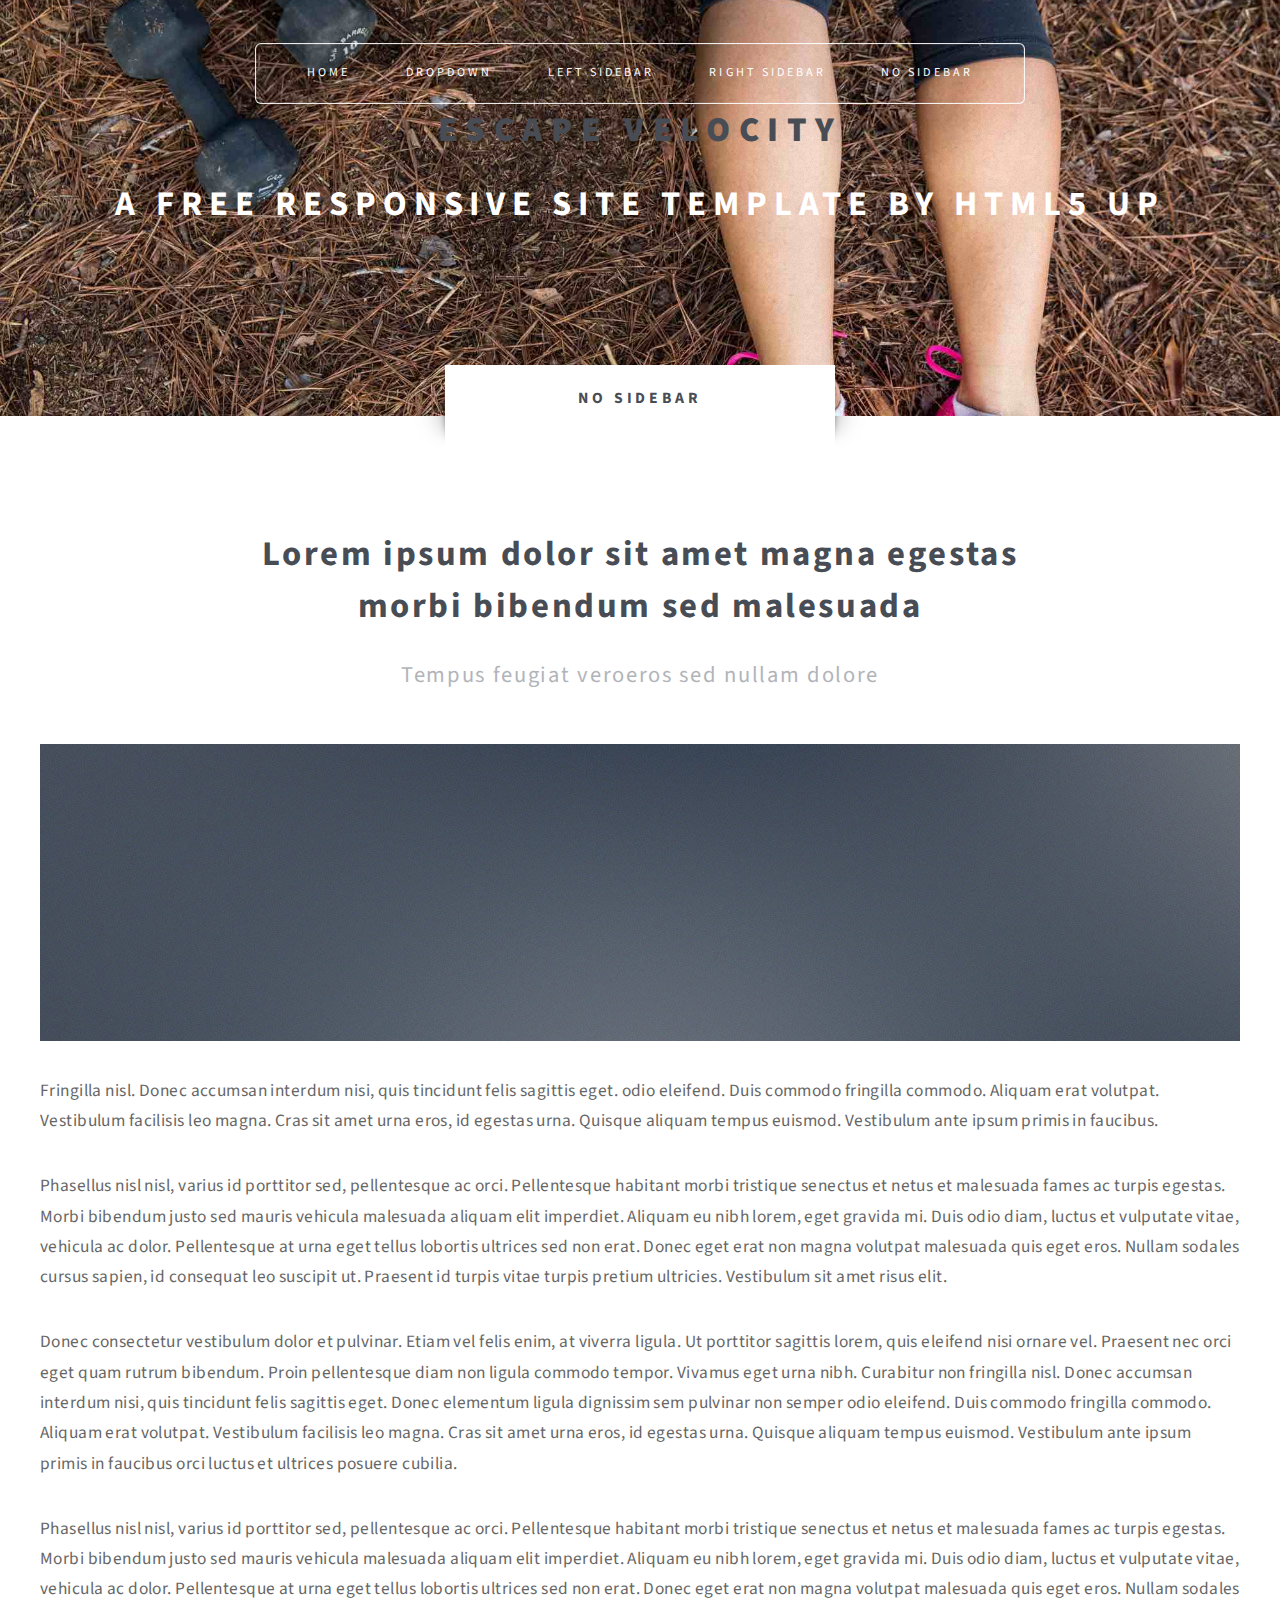
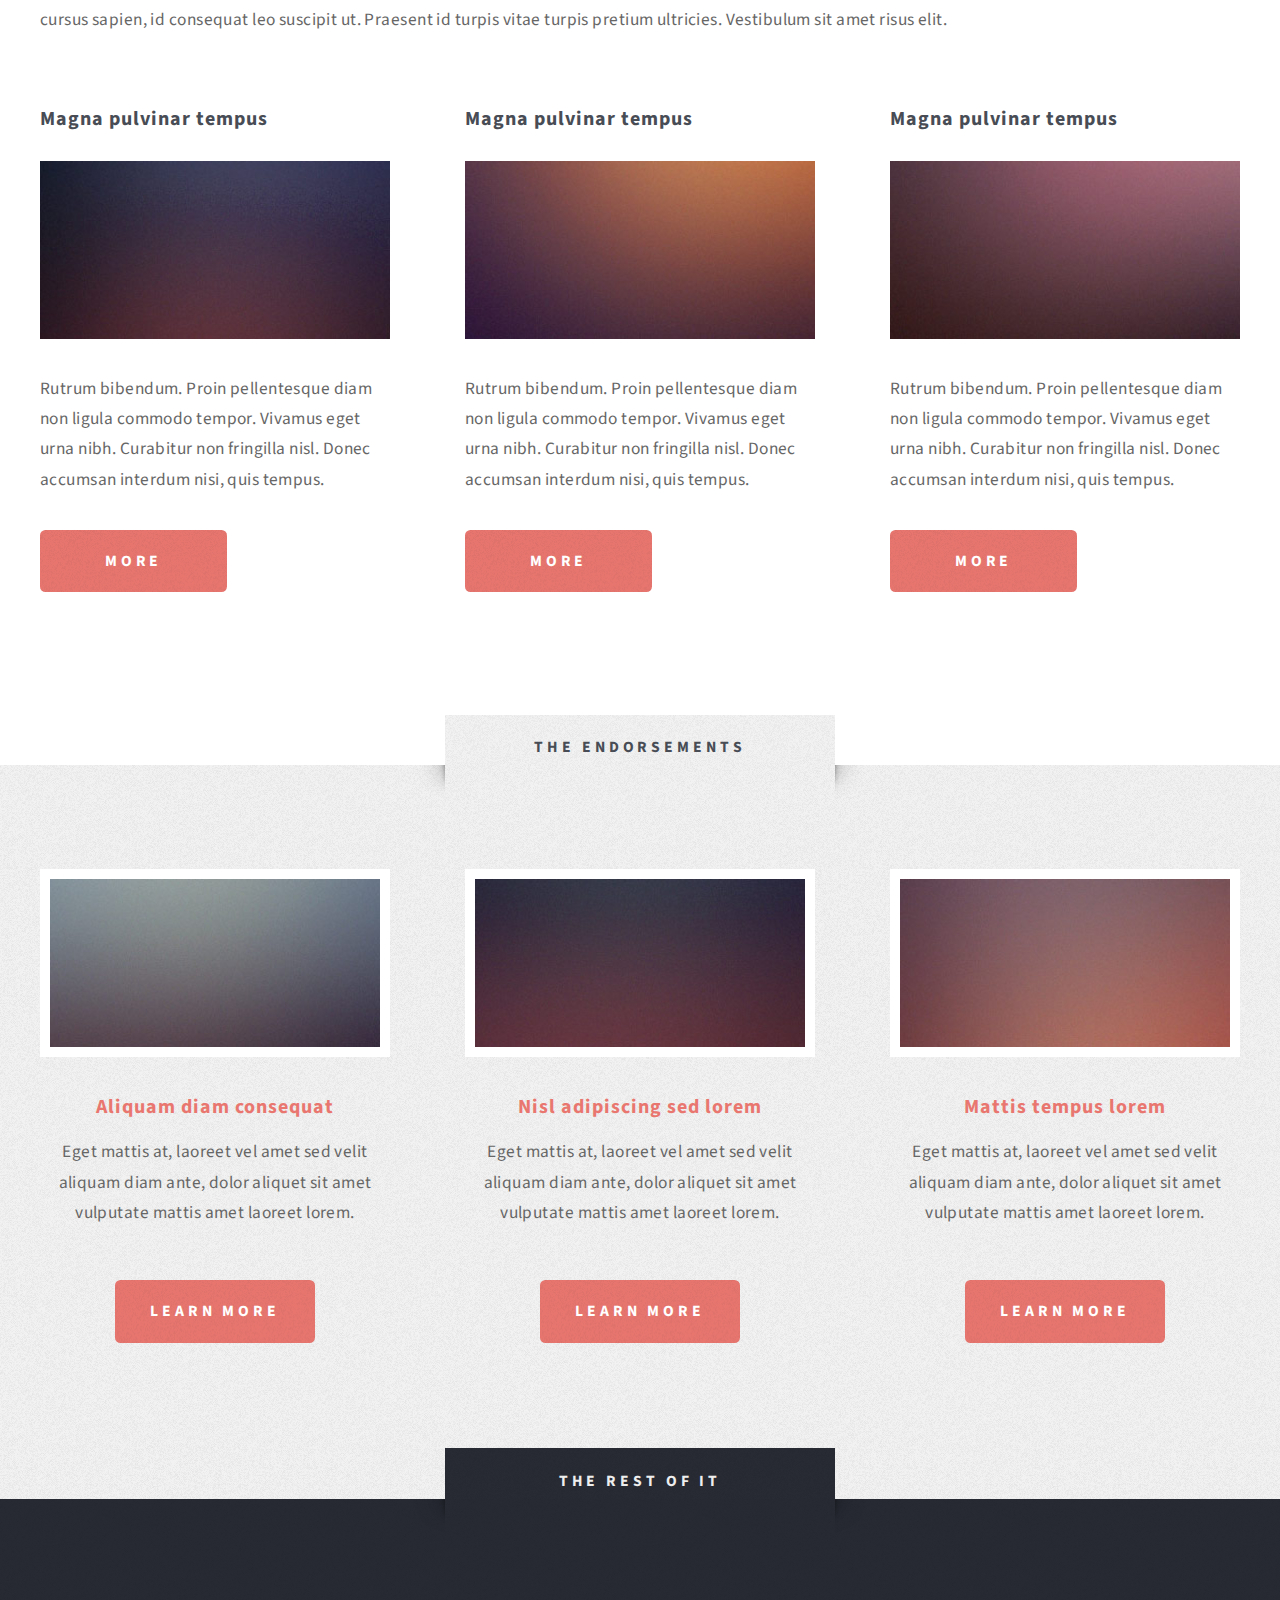
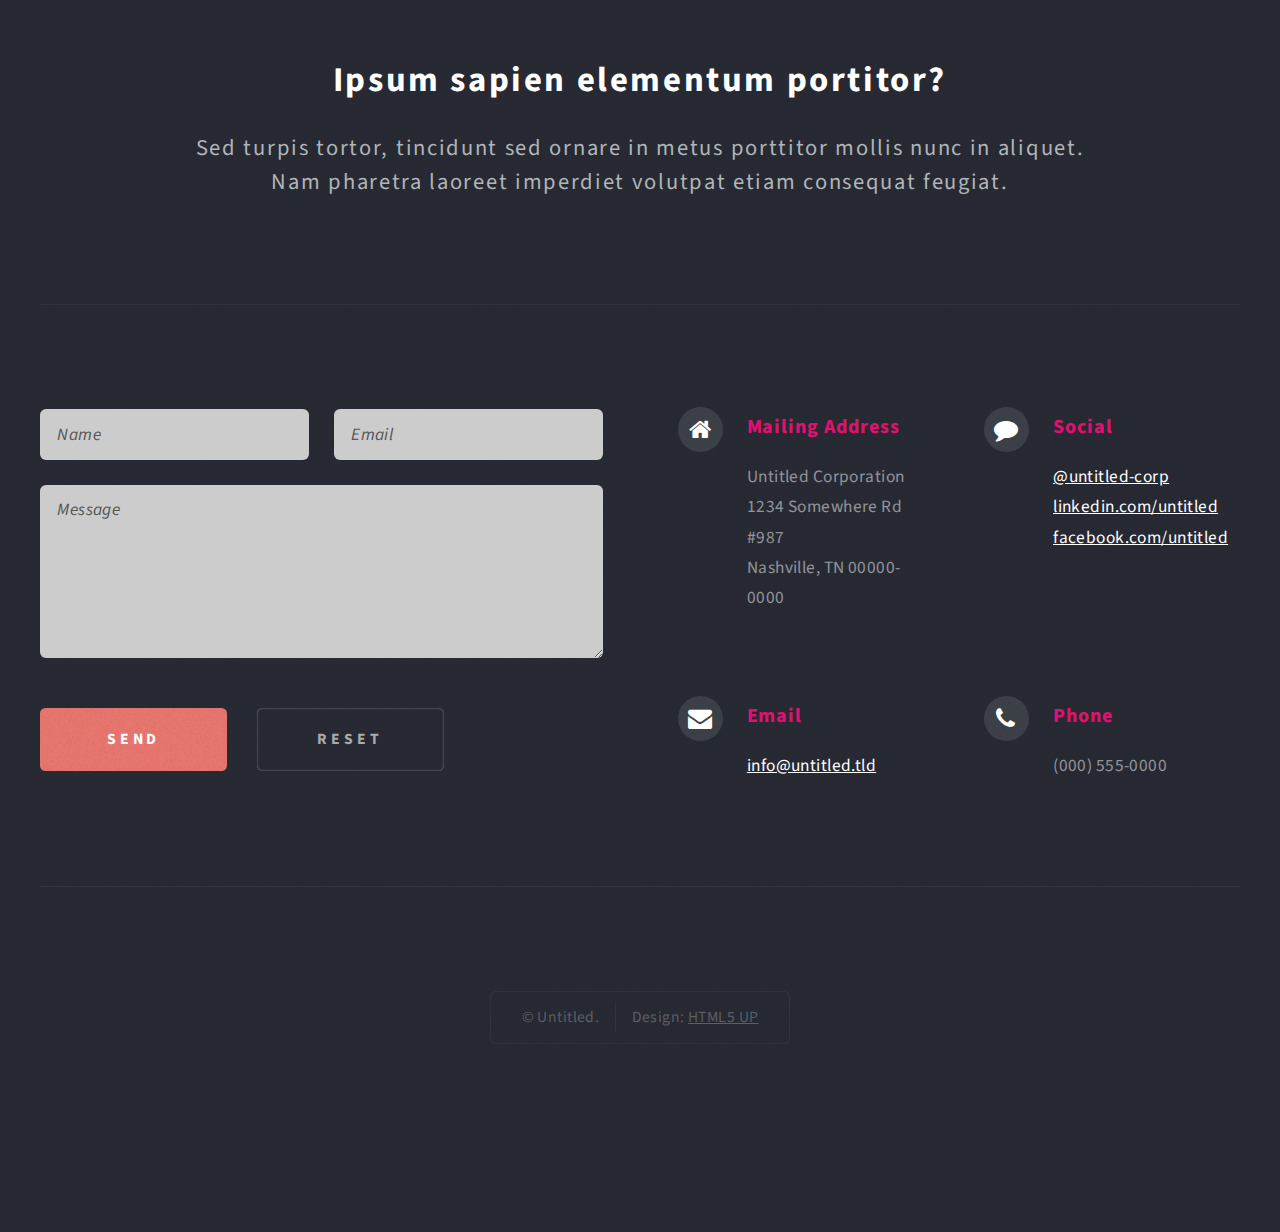
<file: no-sidebar.html>
<!DOCTYPE HTML>
<!--
	Escape Velocity by HTML5 UP
	html5up.net | @n33co
	Free for personal and commercial use under the CCA 3.0 license (html5up.net/license)
-->
<html>
	<head>
		<title>No Sidebar - Escape Velocity by HTML5 UP</title>
		<meta http-equiv="content-type" content="text/html; charset=utf-8" />
		<meta name="description" content="" />
		<meta name="keywords" content="" />
		<!--[if lte IE 8]><script src="css/ie/html5shiv.js"></script><![endif]-->
		<script src="js/jquery.min.js"></script>
		<script src="js/jquery.dropotron.min.js"></script>
		<script src="js/skel.min.js"></script>
		<script src="js/skel-layers.min.js"></script>
		<script src="js/init.js"></script>
		<noscript>
			<link rel="stylesheet" href="css/skel.css" />
			<link rel="stylesheet" href="css/style.css" />
			<link rel="stylesheet" href="css/style-desktop.css" />
		</noscript>
		<!--[if lte IE 8]><link rel="stylesheet" href="css/ie/v8.css" /><![endif]-->
	</head>
	<body class="no-sidebar">

		<!-- Header -->
			<div id="header-wrapper" class="wrapper">
				<div id="header">
					
					<!-- Logo -->
						<div id="logo">
							<h1><a href="index.html">Escape Velocity</a></h1>
							<p>A free responsive site template by HTML5 UP</p>
						</div>
					
					<!-- Nav -->
						<nav id="nav">
							<ul>
								<li class="current"><a href="index.html">Home</a></li>
								<li>
									<a href="">Dropdown</a>
									<ul>
										<li><a href="#">Lorem ipsum</a></li>
										<li><a href="#">Magna veroeros</a></li>
										<li><a href="#">Etiam nisl</a></li>
										<li>
											<a href="">Sed consequat</a>
											<ul>
												<li><a href="#">Lorem dolor</a></li>
												<li><a href="#">Amet consequat</a></li>
												<li><a href="#">Magna phasellus</a></li>
												<li><a href="#">Etiam nisl</a></li>
												<li><a href="#">Sed feugiat</a></li>
											</ul>
										</li>
										<li><a href="#">Nisl tempus</a></li>
									</ul>
								</li>
								<li><a href="left-sidebar.html">Left Sidebar</a></li>
								<li><a href="right-sidebar.html">Right Sidebar</a></li>
								<li><a href="no-sidebar.html">No Sidebar</a></li>
							</ul>
						</nav>

				</div>
			</div>
		
		<!-- Main -->
			<div class="wrapper style2">
				<div class="title">No Sidebar</div>
				<div id="main" class="container">
							
					<!-- Content -->
						<div id="content">
							<article class="box post">
								<header class="style1">
									<h2>Lorem ipsum dolor sit amet magna egestas<br class="mobile-hide" />
									morbi bibendum sed malesuada</h2>
									<p>Tempus feugiat veroeros sed nullam dolore</p>
								</header>
								<a href="#" class="image featured">
									<img src="images/pic01.jpg" alt="" />
								</a>
								<p>Fringilla nisl. Donec accumsan interdum nisi, quis tincidunt felis sagittis eget.
								odio eleifend. Duis commodo fringilla commodo. Aliquam erat volutpat. Vestibulum 
								facilisis leo magna. Cras sit amet urna eros, id egestas urna. Quisque aliquam 
								tempus euismod. Vestibulum ante ipsum primis in faucibus.</p>
								<p>Phasellus nisl nisl, varius id porttitor sed, pellentesque ac orci. Pellentesque 
								habitant morbi tristique senectus et netus et malesuada fames ac turpis egestas. Morbi 
								bibendum justo sed mauris vehicula malesuada aliquam elit imperdiet. Aliquam eu nibh 
								lorem, eget gravida mi. Duis odio diam, luctus et vulputate vitae, vehicula ac dolor. 
								Pellentesque at urna eget tellus lobortis ultrices sed non erat. Donec eget erat non 
								magna volutpat malesuada quis eget eros. Nullam sodales cursus sapien, id consequat 
								leo suscipit ut. Praesent id turpis vitae turpis pretium ultricies. Vestibulum sit 
								amet risus elit.</p>
								<p>Donec consectetur vestibulum dolor et pulvinar. Etiam vel felis enim, at viverra 
								ligula. Ut porttitor sagittis lorem, quis eleifend nisi ornare vel. Praesent nec orci 
								eget quam rutrum bibendum. Proin pellentesque diam non ligula commodo tempor. Vivamus 
								eget urna nibh. Curabitur non fringilla nisl. Donec accumsan interdum nisi, quis 
								tincidunt felis sagittis eget. Donec elementum ligula dignissim sem pulvinar non semper 
								odio eleifend. Duis commodo fringilla commodo. Aliquam erat volutpat. Vestibulum 
								facilisis leo magna. Cras sit amet urna eros, id egestas urna. Quisque aliquam 
								tempus euismod. Vestibulum ante ipsum primis in faucibus orci luctus et ultrices 
								posuere cubilia.</p>
								<p>Phasellus nisl nisl, varius id porttitor sed, pellentesque ac orci. Pellentesque 
								habitant morbi tristique senectus et netus et malesuada fames ac turpis egestas. Morbi 
								bibendum justo sed mauris vehicula malesuada aliquam elit imperdiet. Aliquam eu nibh 
								lorem, eget gravida mi. Duis odio diam, luctus et vulputate vitae, vehicula ac dolor. 
								Pellentesque at urna eget tellus lobortis ultrices sed non erat. Donec eget erat non 
								magna volutpat malesuada quis eget eros. Nullam sodales cursus sapien, id consequat 
								leo suscipit ut. Praesent id turpis vitae turpis pretium ultricies. Vestibulum sit 
								amet risus elit.</p>
							</article>
							<div class="row oneandhalf">
								<div class="4u">
									<section class="box">
										<header>
											<h2>Magna pulvinar tempus</h2>
										</header>
										<a href="#" class="image featured"><img src="images/pic05.jpg" alt="" /></a>
										<p>Rutrum bibendum. Proin pellentesque diam non ligula commodo tempor. Vivamus 
										eget urna nibh. Curabitur non fringilla nisl. Donec accumsan interdum nisi, quis 
										tempus.</p>
										<a href="#" class="button style1">More</a>
									</section>
								</div>
								<div class="4u">
									<section class="box">
										<header>
											<h2>Magna pulvinar tempus</h2>
										</header>
										<a href="#" class="image featured"><img src="images/pic06.jpg" alt="" /></a>
										<p>Rutrum bibendum. Proin pellentesque diam non ligula commodo tempor. Vivamus 
										eget urna nibh. Curabitur non fringilla nisl. Donec accumsan interdum nisi, quis 
										tempus.</p>
										<a href="#" class="button style1">More</a>
									</section>
								</div>
								<div class="4u">
									<section class="box">
										<header>
											<h2>Magna pulvinar tempus</h2>
										</header>
										<a href="#" class="image featured"><img src="images/pic07.jpg" alt="" /></a>
										<p>Rutrum bibendum. Proin pellentesque diam non ligula commodo tempor. Vivamus 
										eget urna nibh. Curabitur non fringilla nisl. Donec accumsan interdum nisi, quis 
										tempus.</p>
										<a href="#" class="button style1">More</a>
									</section>
								</div>
							</div>
						</div>

				</div>
			</div>

		<!-- Highlights -->
			<div class="wrapper style3">
				<div class="title">The Endorsements</div>
				<div id="highlights" class="container">
					<div class="row oneandhalf">
						<div class="4u">
							<section class="highlight">
								<a href="#" class="image featured"><img src="images/pic02.jpg" alt="" /></a>
								<h3><a href="#">Aliquam diam consequat</a></h3>
								<p>Eget mattis at, laoreet vel amet sed velit aliquam diam ante, dolor aliquet sit amet vulputate mattis amet laoreet lorem.</p>
								<ul class="actions">
									<li><a href="#" class="button style1">Learn More</a></li>
								</ul>
							</section>
						</div>
						<div class="4u">
							<section class="highlight">
								<a href="#" class="image featured"><img src="images/pic03.jpg" alt="" /></a>
								<h3><a href="#">Nisl adipiscing sed lorem</a></h3>
								<p>Eget mattis at, laoreet vel amet sed velit aliquam diam ante, dolor aliquet sit amet vulputate mattis amet laoreet lorem.</p>
								<ul class="actions">
									<li><a href="#" class="button style1">Learn More</a></li>
								</ul>
							</section>
						</div>
						<div class="4u">
							<section class="highlight">
								<a href="#" class="image featured"><img src="images/pic04.jpg" alt="" /></a>
								<h3><a href="#">Mattis tempus lorem</a></h3>
								<p>Eget mattis at, laoreet vel amet sed velit aliquam diam ante, dolor aliquet sit amet vulputate mattis amet laoreet lorem.</p>
								<ul class="actions">
									<li><a href="#" class="button style1">Learn More</a></li>
								</ul>
							</section>
						</div>
					</div>
				</div>
			</div>
		
		<!-- Footer -->
			<div id="footer-wrapper" class="wrapper">
				<div class="title">The Rest Of It</div>
				<div id="footer" class="container">
					<header class="style1">
						<h2>Ipsum sapien elementum portitor?</h2>
						<p>
							Sed turpis tortor, tincidunt sed ornare in metus porttitor mollis nunc in aliquet.<br />
							Nam pharetra laoreet imperdiet volutpat etiam consequat feugiat.
						</p>
					</header>
					<hr />
					<div class="row oneandhalf">
						<div class="6u">

							<!-- Contact Form -->
								<section>
									<form method="post" action="#">
										<div class="row half">
											<div class="6u">
												<input type="text" name="name" id="contact-name" placeholder="Name" />
											</div>
											<div class="6u">
												<input type="text" name="email" id="contact-email" placeholder="Email" />
											</div>
										</div>
										<div class="row half">
											<div class="12u">
												<textarea name="message" id="contact-message" placeholder="Message" rows="4"></textarea>
											</div>
										</div>
										<div class="row">
											<div class="12u">
												<ul class="actions">
													<li><input type="submit" class="style1" value="Send" /></li>
													<li><input type="reset" class="style2" value="Reset" /></li>
												</ul>
											</div>
										</div>
									</form>
								</section>

						</div>
						<div class="6u">
						
							<!-- Contact -->
								<section class="feature-list small">
									<div class="row">
										<div class="6u">
											<section>
												<h3 class="icon fa-home">Mailing Address</h3>
												<p>
													Untitled Corporation<br />
													1234 Somewhere Rd #987<br />
													Nashville, TN 00000-0000
												</p>
											</section>
										</div>
										<div class="6u">
											<section>
												<h3 class="icon fa-comment">Social</h3>
												<p>
													<a href="#">@untitled-corp</a><br />
													<a href="#">linkedin.com/untitled</a><br />
													<a href="#">facebook.com/untitled</a>
												</p>
											</section>
										</div>
									</div>
									<div class="row">
										<div class="6u">
											<section>
												<h3 class="icon fa-envelope">Email</h3>
												<p>
													<a href="#">info@untitled.tld</a>
												</p>
											</section>
										</div>
										<div class="6u">
											<section>
												<h3 class="icon fa-phone">Phone</h3>
												<p>
													(000) 555-0000
												</p>
											</section>
										</div>
									</div>
								</section>
								
						</div>
					</div>
					<hr />
				</div>
				<div id="copyright">
					<ul>
						<li>&copy; Untitled.</li><li>Design: <a href="http://html5up.net">HTML5 UP</a></li>
					</ul>
				</div>
			</div>

	</body>
</html>
</file>
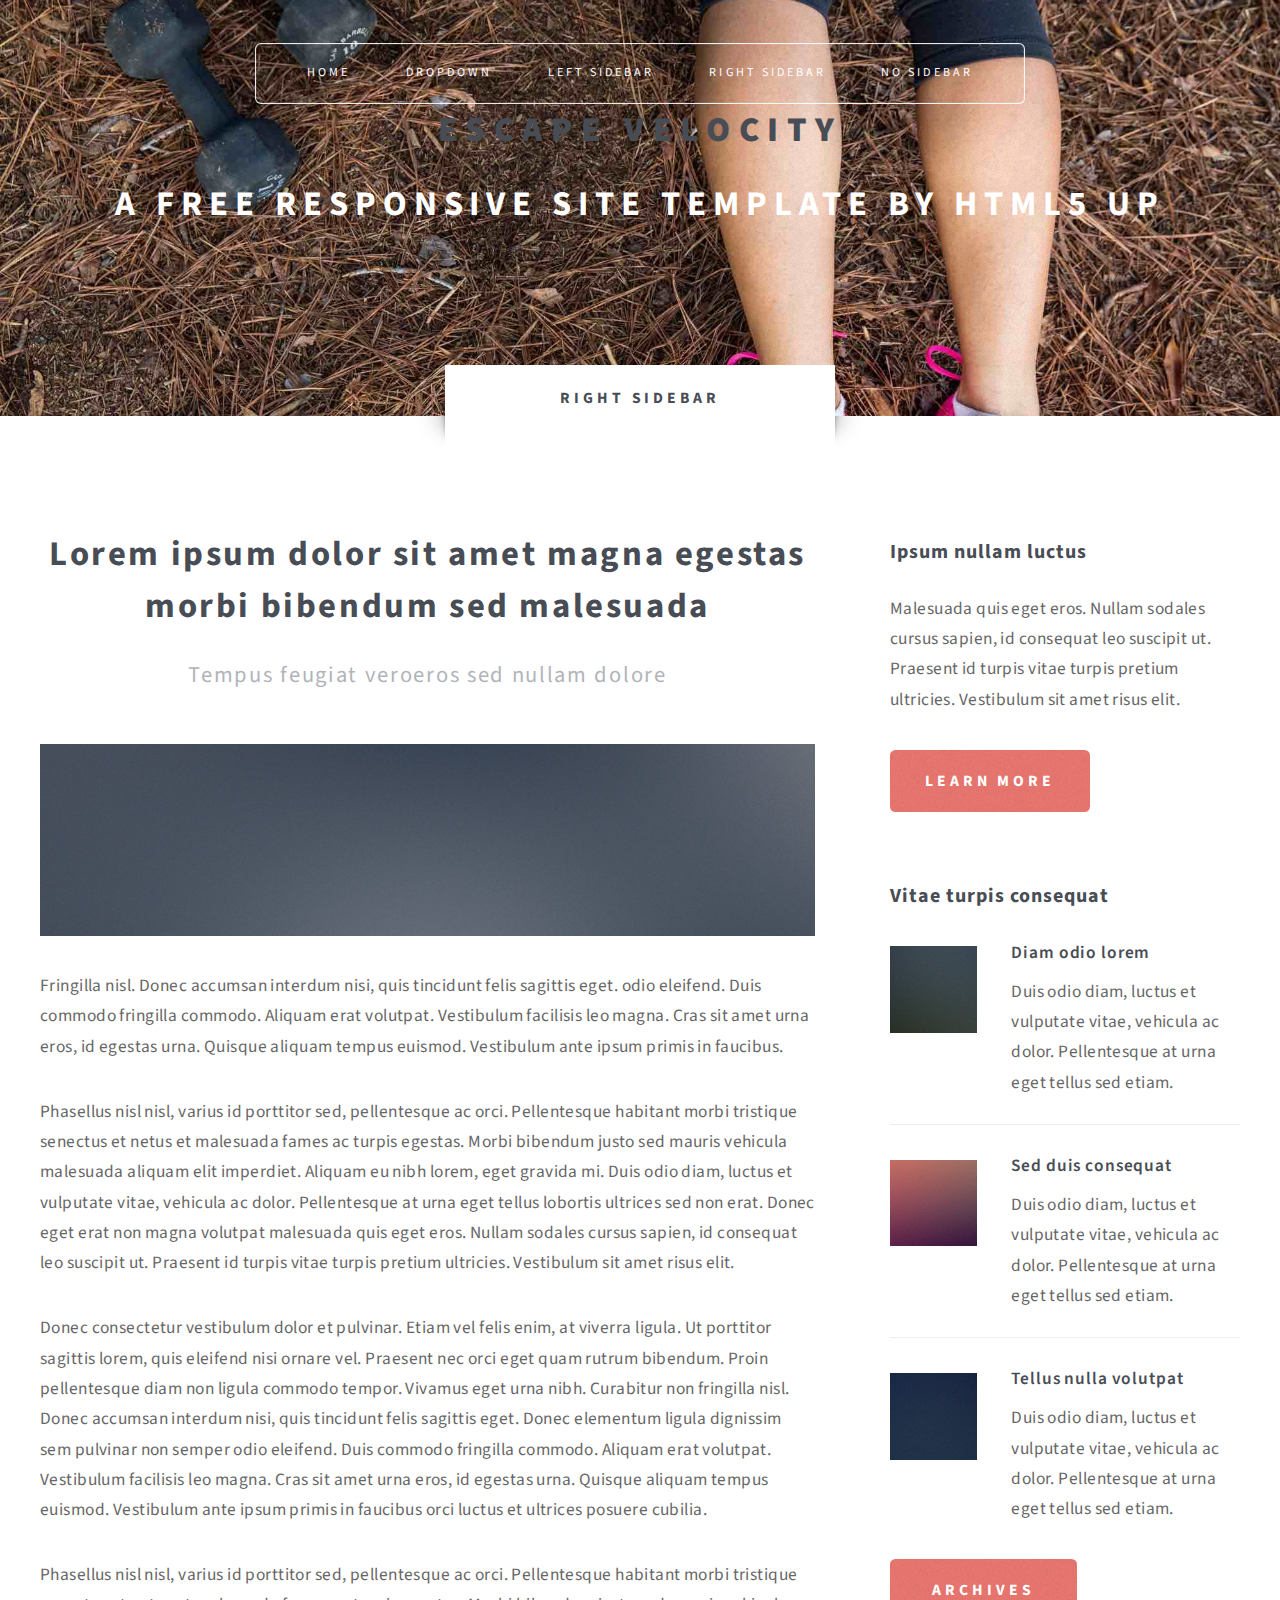
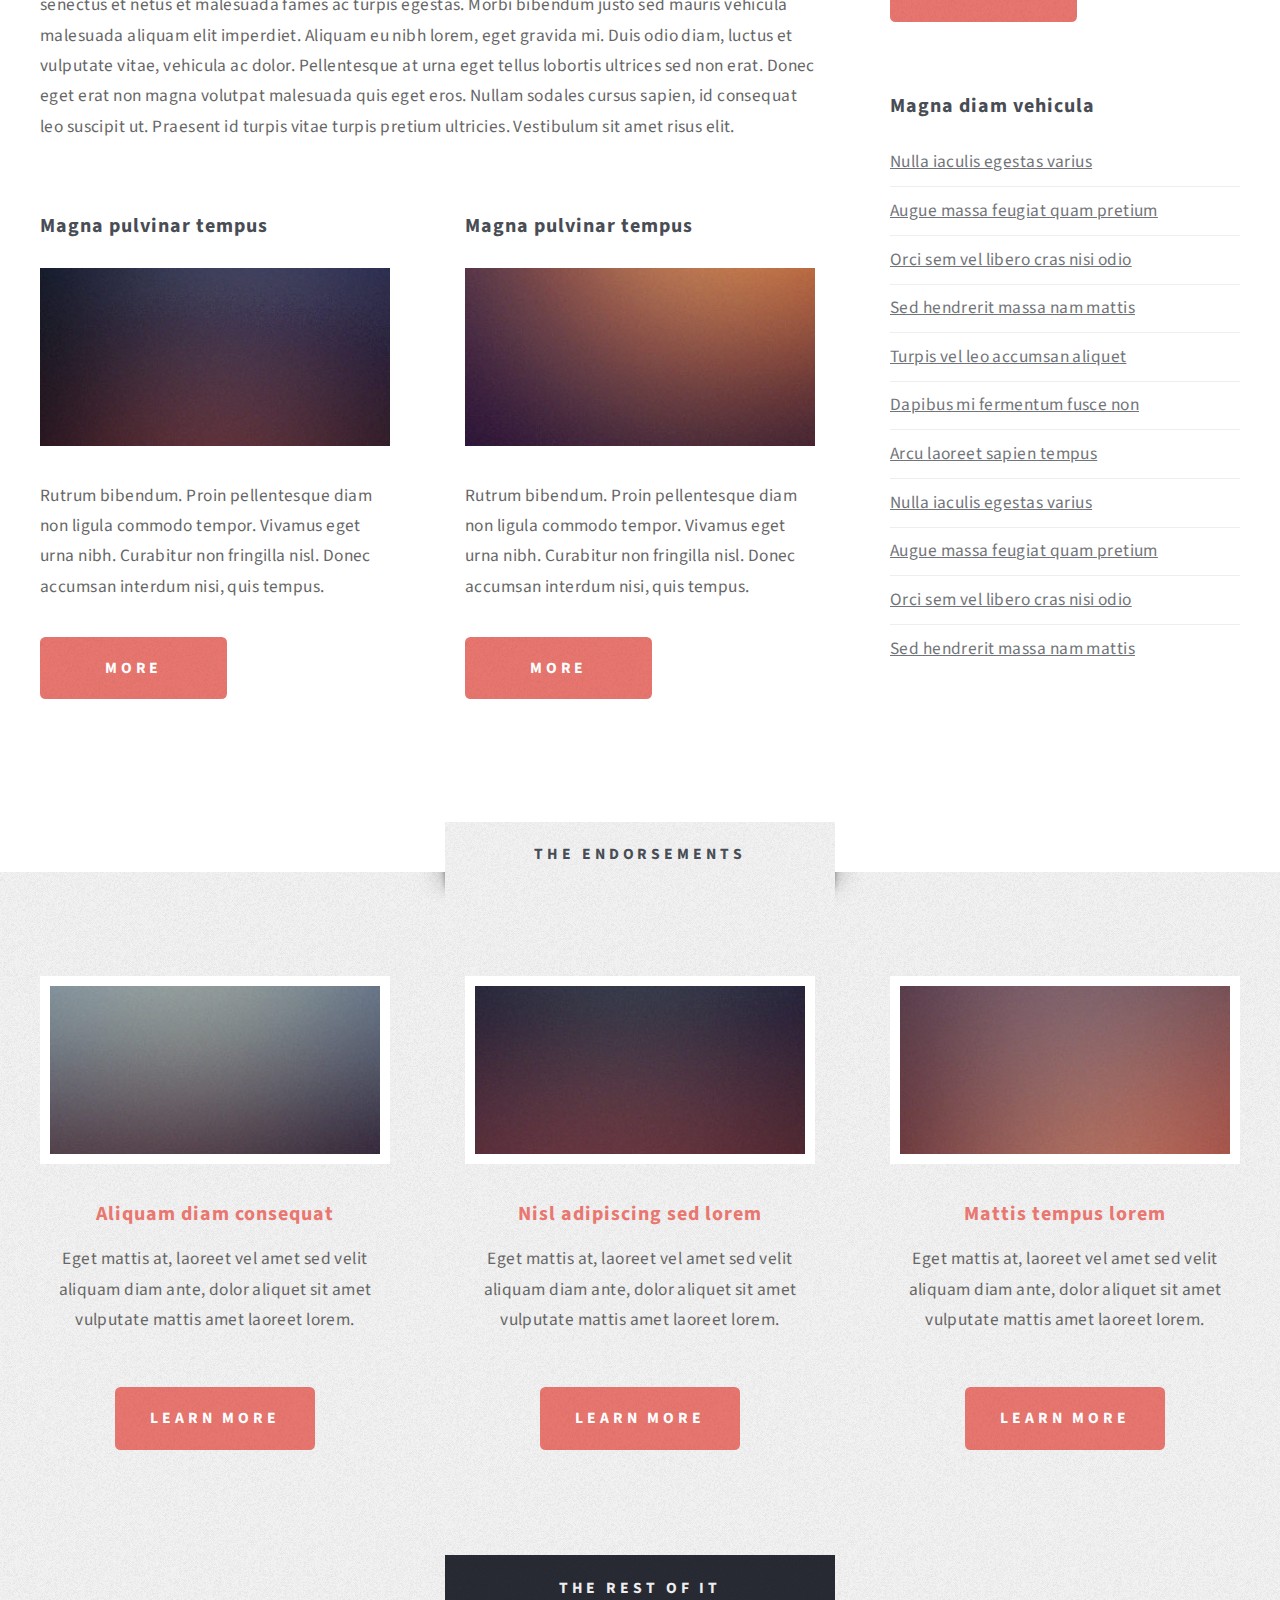
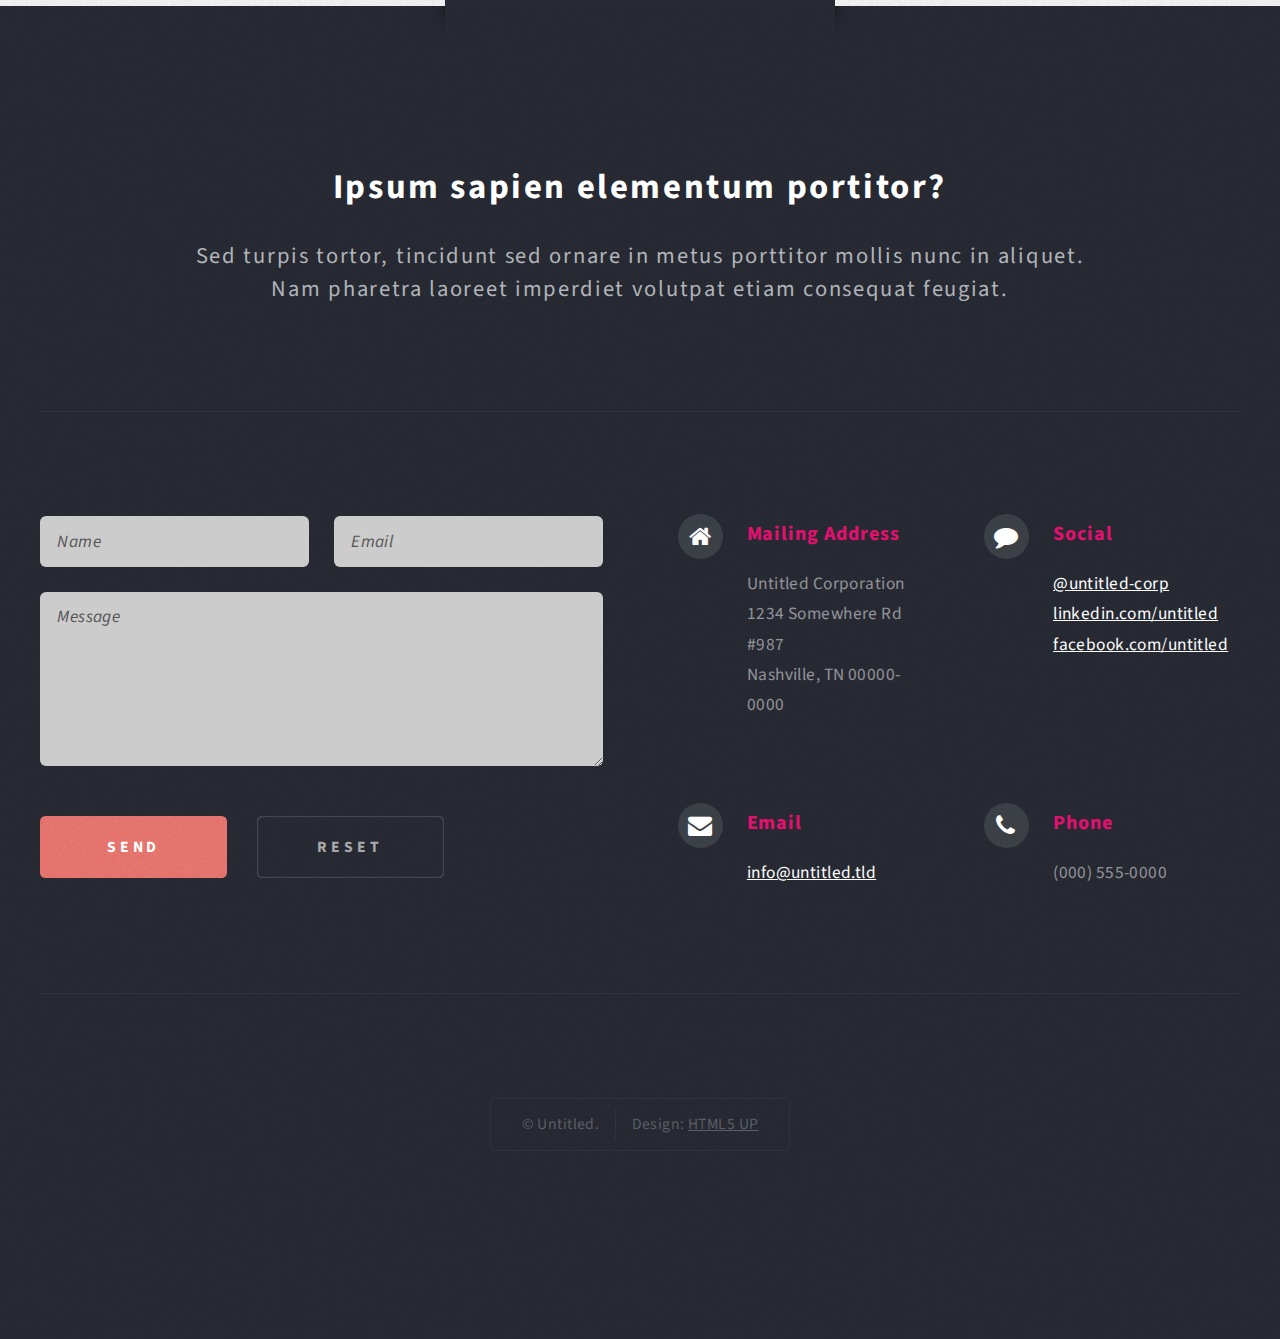
<file: right-sidebar.html>
<!DOCTYPE HTML>
<!--
	Escape Velocity by HTML5 UP
	html5up.net | @n33co
	Free for personal and commercial use under the CCA 3.0 license (html5up.net/license)
-->
<html>
	<head>
		<title>Right Sidebar - Escape Velocity by HTML5 UP</title>
		<meta http-equiv="content-type" content="text/html; charset=utf-8" />
		<meta name="description" content="" />
		<meta name="keywords" content="" />
		<!--[if lte IE 8]><script src="css/ie/html5shiv.js"></script><![endif]-->
		<script src="js/jquery.min.js"></script>
		<script src="js/jquery.dropotron.min.js"></script>
		<script src="js/skel.min.js"></script>
		<script src="js/skel-layers.min.js"></script>
		<script src="js/init.js"></script>
		<noscript>
			<link rel="stylesheet" href="css/skel.css" />
			<link rel="stylesheet" href="css/style.css" />
			<link rel="stylesheet" href="css/style-desktop.css" />
		</noscript>
		<!--[if lte IE 8]><link rel="stylesheet" href="css/ie/v8.css" /><![endif]-->
	</head>
	<body class="right-sidebar">

		<!-- Header -->
			<div id="header-wrapper" class="wrapper">
				<div id="header">
					
					<!-- Logo -->
						<div id="logo">
							<h1><a href="index.html">Escape Velocity</a></h1>
							<p>A free responsive site template by HTML5 UP</p>
						</div>
					
					<!-- Nav -->
						<nav id="nav">
							<ul>
								<li class="current"><a href="index.html">Home</a></li>
								<li>
									<a href="">Dropdown</a>
									<ul>
										<li><a href="#">Lorem ipsum</a></li>
										<li><a href="#">Magna veroeros</a></li>
										<li><a href="#">Etiam nisl</a></li>
										<li>
											<a href="">Sed consequat</a>
											<ul>
												<li><a href="#">Lorem dolor</a></li>
												<li><a href="#">Amet consequat</a></li>
												<li><a href="#">Magna phasellus</a></li>
												<li><a href="#">Etiam nisl</a></li>
												<li><a href="#">Sed feugiat</a></li>
											</ul>
										</li>
										<li><a href="#">Nisl tempus</a></li>
									</ul>
								</li>
								<li><a href="left-sidebar.html">Left Sidebar</a></li>
								<li><a href="right-sidebar.html">Right Sidebar</a></li>
								<li><a href="no-sidebar.html">No Sidebar</a></li>
							</ul>
						</nav>

				</div>
			</div>
		
		<!-- Main -->
			<div class="wrapper style2">
				<div class="title">Right Sidebar</div>
				<div id="main" class="container">
					<div class="row oneandhalf">
						<div class="8u">
						
							<!-- Content -->
								<div id="content">
									<article class="box post">
										<header class="style1">
											<h2>Lorem ipsum dolor sit amet magna egestas morbi bibendum sed malesuada</h2>
											<p>Tempus feugiat veroeros sed nullam dolore</p>
										</header>
										<a href="#" class="image featured">
											<img src="images/pic01.jpg" alt="" />
										</a>
										<p>Fringilla nisl. Donec accumsan interdum nisi, quis tincidunt felis sagittis eget.
										odio eleifend. Duis commodo fringilla commodo. Aliquam erat volutpat. Vestibulum 
										facilisis leo magna. Cras sit amet urna eros, id egestas urna. Quisque aliquam 
										tempus euismod. Vestibulum ante ipsum primis in faucibus.</p>
										<p>Phasellus nisl nisl, varius id porttitor sed, pellentesque ac orci. Pellentesque 
										habitant morbi tristique senectus et netus et malesuada fames ac turpis egestas. Morbi 
										bibendum justo sed mauris vehicula malesuada aliquam elit imperdiet. Aliquam eu nibh 
										lorem, eget gravida mi. Duis odio diam, luctus et vulputate vitae, vehicula ac dolor. 
										Pellentesque at urna eget tellus lobortis ultrices sed non erat. Donec eget erat non 
										magna volutpat malesuada quis eget eros. Nullam sodales cursus sapien, id consequat 
										leo suscipit ut. Praesent id turpis vitae turpis pretium ultricies. Vestibulum sit 
										amet risus elit.</p>
										<p>Donec consectetur vestibulum dolor et pulvinar. Etiam vel felis enim, at viverra 
										ligula. Ut porttitor sagittis lorem, quis eleifend nisi ornare vel. Praesent nec orci 
										eget quam rutrum bibendum. Proin pellentesque diam non ligula commodo tempor. Vivamus 
										eget urna nibh. Curabitur non fringilla nisl. Donec accumsan interdum nisi, quis 
										tincidunt felis sagittis eget. Donec elementum ligula dignissim sem pulvinar non semper 
										odio eleifend. Duis commodo fringilla commodo. Aliquam erat volutpat. Vestibulum 
										facilisis leo magna. Cras sit amet urna eros, id egestas urna. Quisque aliquam 
										tempus euismod. Vestibulum ante ipsum primis in faucibus orci luctus et ultrices 
										posuere cubilia.</p>
										<p>Phasellus nisl nisl, varius id porttitor sed, pellentesque ac orci. Pellentesque 
										habitant morbi tristique senectus et netus et malesuada fames ac turpis egestas. Morbi 
										bibendum justo sed mauris vehicula malesuada aliquam elit imperdiet. Aliquam eu nibh 
										lorem, eget gravida mi. Duis odio diam, luctus et vulputate vitae, vehicula ac dolor. 
										Pellentesque at urna eget tellus lobortis ultrices sed non erat. Donec eget erat non 
										magna volutpat malesuada quis eget eros. Nullam sodales cursus sapien, id consequat 
										leo suscipit ut. Praesent id turpis vitae turpis pretium ultricies. Vestibulum sit 
										amet risus elit.</p>
									</article>
									<div class="row oneandhalf">
										<div class="6u">
											<section class="box">
												<header>
													<h2>Magna pulvinar tempus</h2>
												</header>
												<a href="#" class="image featured"><img src="images/pic05.jpg" alt="" /></a>
												<p>Rutrum bibendum. Proin pellentesque diam non ligula commodo tempor. Vivamus 
												eget urna nibh. Curabitur non fringilla nisl. Donec accumsan interdum nisi, quis 
												tempus.</p>
												<a href="#" class="button style1">More</a>
											</section>
										</div>
										<div class="6u">
											<section class="box">
												<header>
													<h2>Magna pulvinar tempus</h2>
												</header>
												<a href="#" class="image featured"><img src="images/pic06.jpg" alt="" /></a>
												<p>Rutrum bibendum. Proin pellentesque diam non ligula commodo tempor. Vivamus 
												eget urna nibh. Curabitur non fringilla nisl. Donec accumsan interdum nisi, quis 
												tempus.</p>
												<a href="#" class="button style1">More</a>
											</section>
										</div>
									</div>
								</div>
						
						</div>
						<div class="4u">
							
							<!-- Sidebar -->
								<div id="sidebar">
									<section class="box">
										<header>
											<h2>Ipsum nullam luctus</h2>
										</header>
										<p>Malesuada quis eget eros. Nullam sodales cursus sapien, id consequat 
										leo suscipit ut. Praesent id turpis vitae turpis pretium ultricies. Vestibulum sit 
										amet risus elit.</p>
										<a href="#" class="button style1">Learn More</a>
									</section>
									<section class="box">
										<header>
											<h2>Vitae turpis consequat</h2>
										</header>
										<ul class="style2">
											<li>
												<article class="box post-excerpt">
													<a href="#" class="image left"><img src="images/pic08.jpg" alt="" /></a>
													<h3><a href="#">Diam odio lorem</a></h3>
													<p>Duis odio diam, luctus et vulputate vitae, vehicula ac dolor. Pellentesque at urna eget tellus sed etiam.</p>
												</article>
											</li>
											<li>
												<article class="box post-excerpt">
													<a href="#" class="image left"><img src="images/pic09.jpg" alt="" /></a>
													<h3><a href="#">Sed duis consequat</a></h3>
													<p>Duis odio diam, luctus et vulputate vitae, vehicula ac dolor. Pellentesque at urna eget tellus sed etiam.</p>
												</article>
											</li>
											<li>
												<article class="box post-excerpt">
													<a href="#" class="image left"><img src="images/pic10.jpg" alt="" /></a>
													<h3><a href="#">Tellus nulla volutpat</a></h3>
													<p>Duis odio diam, luctus et vulputate vitae, vehicula ac dolor. Pellentesque at urna eget tellus sed etiam.</p>
												</article>
											</li>
										</ul>
										<a href="#" class="button style1">Archives</a>
									</section>
									<section class="box">
										<header>
											<h2>Magna diam vehicula</h2>
										</header>
										<ul class="style3">
											<li><a href="#">Nulla iaculis egestas varius</a></li>
											<li><a href="#">Augue massa feugiat quam pretium</a></li>
											<li><a href="#">Orci sem vel libero cras nisi odio</a></li>
											<li><a href="#">Sed hendrerit massa nam mattis</a></li>
											<li><a href="#">Turpis vel leo accumsan aliquet</a></li>
											<li><a href="#">Dapibus mi fermentum fusce non</a></li>
											<li><a href="#">Arcu laoreet sapien tempus</a></li>
											<li><a href="#">Nulla iaculis egestas varius</a></li>
											<li><a href="#">Augue massa feugiat quam pretium</a></li>
											<li><a href="#">Orci sem vel libero cras nisi odio</a></li>
											<li><a href="#">Sed hendrerit massa nam mattis</a></li>
										</ul>
									</section>
								</div>
							
						</div>
					</div>
				</div>
			</div>

		<!-- Highlights -->
			<div class="wrapper style3">
				<div class="title">The Endorsements</div>
				<div id="highlights" class="container">
					<div class="row oneandhalf">
						<div class="4u">
							<section class="highlight">
								<a href="#" class="image featured"><img src="images/pic02.jpg" alt="" /></a>
								<h3><a href="#">Aliquam diam consequat</a></h3>
								<p>Eget mattis at, laoreet vel amet sed velit aliquam diam ante, dolor aliquet sit amet vulputate mattis amet laoreet lorem.</p>
								<ul class="actions">
									<li><a href="#" class="button style1">Learn More</a></li>
								</ul>
							</section>
						</div>
						<div class="4u">
							<section class="highlight">
								<a href="#" class="image featured"><img src="images/pic03.jpg" alt="" /></a>
								<h3><a href="#">Nisl adipiscing sed lorem</a></h3>
								<p>Eget mattis at, laoreet vel amet sed velit aliquam diam ante, dolor aliquet sit amet vulputate mattis amet laoreet lorem.</p>
								<ul class="actions">
									<li><a href="#" class="button style1">Learn More</a></li>
								</ul>
							</section>
						</div>
						<div class="4u">
							<section class="highlight">
								<a href="#" class="image featured"><img src="images/pic04.jpg" alt="" /></a>
								<h3><a href="#">Mattis tempus lorem</a></h3>
								<p>Eget mattis at, laoreet vel amet sed velit aliquam diam ante, dolor aliquet sit amet vulputate mattis amet laoreet lorem.</p>
								<ul class="actions">
									<li><a href="#" class="button style1">Learn More</a></li>
								</ul>
							</section>
						</div>
					</div>
				</div>
			</div>
		
		<!-- Footer -->
			<div id="footer-wrapper" class="wrapper">
				<div class="title">The Rest Of It</div>
				<div id="footer" class="container">
					<header class="style1">
						<h2>Ipsum sapien elementum portitor?</h2>
						<p>
							Sed turpis tortor, tincidunt sed ornare in metus porttitor mollis nunc in aliquet.<br />
							Nam pharetra laoreet imperdiet volutpat etiam consequat feugiat.
						</p>
					</header>
					<hr />
					<div class="row oneandhalf">
						<div class="6u">

							<!-- Contact Form -->
								<section>
									<form method="post" action="#">
										<div class="row half">
											<div class="6u">
												<input type="text" name="name" id="contact-name" placeholder="Name" />
											</div>
											<div class="6u">
												<input type="text" name="email" id="contact-email" placeholder="Email" />
											</div>
										</div>
										<div class="row half">
											<div class="12u">
												<textarea name="message" id="contact-message" placeholder="Message" rows="4"></textarea>
											</div>
										</div>
										<div class="row">
											<div class="12u">
												<ul class="actions">
													<li><input type="submit" class="style1" value="Send" /></li>
													<li><input type="reset" class="style2" value="Reset" /></li>
												</ul>
											</div>
										</div>
									</form>
								</section>

						</div>
						<div class="6u">
						
							<!-- Contact -->
								<section class="feature-list small">
									<div class="row">
										<div class="6u">
											<section>
												<h3 class="icon fa-home">Mailing Address</h3>
												<p>
													Untitled Corporation<br />
													1234 Somewhere Rd #987<br />
													Nashville, TN 00000-0000
												</p>
											</section>
										</div>
										<div class="6u">
											<section>
												<h3 class="icon fa-comment">Social</h3>
												<p>
													<a href="#">@untitled-corp</a><br />
													<a href="#">linkedin.com/untitled</a><br />
													<a href="#">facebook.com/untitled</a>
												</p>
											</section>
										</div>
									</div>
									<div class="row">
										<div class="6u">
											<section>
												<h3 class="icon fa-envelope">Email</h3>
												<p>
													<a href="#">info@untitled.tld</a>
												</p>
											</section>
										</div>
										<div class="6u">
											<section>
												<h3 class="icon fa-phone">Phone</h3>
												<p>
													(000) 555-0000
												</p>
											</section>
										</div>
									</div>
								</section>
								
						</div>
					</div>
					<hr />
				</div>
				<div id="copyright">
					<ul>
						<li>&copy; Untitled.</li><li>Design: <a href="http://html5up.net">HTML5 UP</a></li>
					</ul>
				</div>
			</div>

	</body>
</html>
</file>
<file: css/style-desktop.css>
/*
	Escape Velocity by HTML5 UP
	html5up.net | @n33co
	Free for personal and commercial use under the CCA 3.0 license (html5up.net/license)
*/

/*********************************************************************************/
/* Basic                                                                         */
/*********************************************************************************/

	body, input, select, textarea
	{
		font-size: 13pt;
		line-height: 1.75em;
		letter-spacing: 0.025em;
	}

	body
	{
		min-width: 1200px;
	}

	hr
	{
		margin: 2em 0 2em 0;
	}

	/* Section/Article */

		section,
		article
		{
			margin: 0 0 4em 0;
		}

		header.style1
		{
			padding: 3em 0 3em 0;
		}

			header.style1 h2
			{
				font-size: 2em;
				letter-spacing: 0.075em;
				line-height: 1.5em;
			}
			
			header.style1 p
			{
				display: block;
				margin: 1.15em 0 0 0;
				font-size: 1.3em;
				letter-spacing: 0.075em;
				line-height: 1.5em;
			}

	/* Form */

		form
		{
		}
		
			form label
			{
				margin: 0.25em 0 0.5em 0;
			}

	/* Button */

		input[type="button"],
		input[type="submit"],
		input[type="reset"],
		.button
		{
			padding: 0 2.25em 0 2.25em;
			font-size: 0.9em;
			min-width: 12em;
			height: 4em;
			line-height: 4em;
		}
		
			input[type="button"].big,
			input[type="submit"].big,
			input[type="reset"].big,
			.button.big
			{
				font-size: 1em;
				min-width: 14em;
			}

	/* List */

		ul
		{
		}

			ul.actions
			{
				margin: 3em 0 0 0;
			}
			
				form ul.actions
				{
					margin-top: 0;
				}
			
				ul.actions li
				{
					display: inline-block;
					margin: 0 0.75em 0 0.75em;
				}
				
				ul.actions li:first-child
				{
					margin-left: 0;
				}
				
				ul.actions li:last-child
				{
					margin-right: 0;
				}
				
				ul.actions-centered
				{
					text-align: center;
				}

	/* Feature List */		

		.feature-list
		{
		}

			.feature-list section
			{
				padding-top: 2em;
				border-top: solid 1px #eee;
			}

			.feature-list .row
			{
			}
		
				.feature-list .row:first-child
				{
				}
				
					.feature-list .row:first-child section
					{
						padding-top: 0;
						border-top: 0;
					}

			.feature-list h3
			{
				margin: 0 0 0.75em 0;
				font-size: 1.15em;
				letter-spacing: 0.05em;
				margin-top: -0.35em;
			}

				.feature-list h3:before
				{
					width: 64px;
					height: 64px;
					line-height: 64px;
					margin-right: 0.75em;
					font-size: 32px;
					top: 0.2em;
				}
		
			.feature-list p
			{
				margin: 0 0 0 5em;
			}

			.feature-list.small
			{
			}
			
				.feature-list.small h3
				{
				}
			
					.feature-list.small h3:before
					{
						font-size: 24px;
						line-height: 45px;
						width: 45px;
						height: 45px;
						margin-right: 1em;
					}
					
				.feature-list.small p
				{
					margin: 0 0 0 4em;
				}

	/* Box */

		.box
		{
		}
		
			.box header
			{
				margin: 0 0 1.5em 0;
			}

				.box header.style1
				{
					position: relative;
					margin: -0.5em 0 0 0;
					padding-top: 0;
				}

			.box h2
			{
				margin: 0 0 0.75em 0;
				font-size: 1.15em;
				letter-spacing: 0.05em;
			}

			.box h3
			{
				margin: 0 0 0.5em 0;
				font-size: 1em;
				font-weight: 600;
				letter-spacing: 0.05em;
			}

		.box.post-excerpt
		{
		}
		
			.box.post-excerpt .image.left
			{
				position: relative;
				top: 0.5em;
				width: 5em;
			}
			
			.box.-post-excerpt h3,
			.box.post-excerpt p
			{
				margin-left: 7em;
			}
			
/*********************************************************************************/
/* Wrappers                                                                      */
/*********************************************************************************/

	.wrapper
	{
		padding: 6em 0 9em 0;
	}

		.wrapper .title
		{
			font-size: 0.9em;
			width: 25em;
			height: 3.25em;
			top: -3.25em;
			line-height: 3.25em;
			margin-bottom: -3.25em;
			margin-left: -12.5em;
			padding-top: 0.5em;
		}

	#header-wrapper
	{
		padding: 0;
	}

	#intro-wrapper
	{
		padding-bottom: 8em;
	}

/*********************************************************************************/
/* Header                                                                        */
/*********************************************************************************/

	#header
	{
		position: relative;
		padding: 12em 0;
	}

		.homepage #header
		{
			padding: 18em 0;
		}

/*********************************************************************************/
/* Logo                                                                          */
/*********************************************************************************/

	#logo
	{
		position: absolute;
    top: 30%;
		width: 100%;
		text-align: center;
		margin-top: -0.5em;
	}

    #logo img {
      position: relative;
      left: -10px;
    }

		.homepage #logo
		{
			margin-top: -1em;
		}

		#logo h1
		{
			font-size: 2em;
			letter-spacing: 0.25em;
		}
		
		#logo p
		{
			margin: 1.25em 0 0 0;
			display: block;
			letter-spacing: 0.2em;
			font-size: 2em;
		}

/*********************************************************************************/
/* Nav                                                                           */
/*********************************************************************************/

	#nav
	{
		position: absolute;
		display: block;
		top: 2.5em;
		left: 0;
		width: 100%;
		text-align: center;
	}

		#nav > ul > li > ul
		{
			display: none;
		}

		#nav > ul
		{
			display: inline-block;
			border-radius: 0.35em;
			box-shadow: inset 0px 0px 1px 1px #fff/* #000 rgba(245, 175, 231, 0.50)*/;
			padding: 0 1.5em 0 1.5em;
		}

		#nav > ul > li
		{
			display: inline-block;
			text-align: center;
			padding: 0 1.5em 0 1.5em;
		}
		
			#nav > ul > li > a,
			#nav > ul > li > span
			{
				display: block;
				color: #eee;
				color: rgba(255,255,255,0.75);
				color: #fff /* #000 rgba(227, 16, 112, 1)  #F5AFE7 rgba(245, 175, 231, 1)*/;
				text-transform: uppercase;
				text-decoration: none;
				font-size: 0.7em;
				letter-spacing: 0.25em;
				height: 5em;
				line-height: 5em;
				-moz-transition: all .25s ease-in-out;
				-webkit-transition: all .25s ease-in-out;
				-o-transition: all .25s ease-in-out;
				-ms-transition: all .25s ease-in-out;
				transition: all .25s ease-in-out;
				outline: 0;
			}
			
			#nav > ul > li:hover > a,
			#nav > ul > li.active > a,
			#nav > ul > li.active > span
			{
				color: #fff;
			}

	.dropotron
	{
		background: #222835 url('images/overlay.png');
		background-color: rgba(44,50,63,0.925);
		padding: 1.25em 1em 1.25em 1em;
		border-radius: 0.35em;
		box-shadow: inset 0px 0px 1px 1px rgba(255,255,255,0.25);
		min-width: 12em;
		text-align: left;
		margin-top: -1.25em;
		margin-left: -1px;
	}
	
		.dropotron.level-0
		{
			margin-top: -1px;
			margin-left: 0;
			border-top-left-radius: 0;
			border-top-right-radius: 0;
		}
	
		.dropotron a,
		.dropotron span
		{
			display: block;
			color: #eee;
			color: rgba(255,255,255,0.75);
			text-transform: uppercase;
			text-decoration: none;
			font-size: 0.7em;
			letter-spacing: 0.25em;
			border-top: solid 1px rgba(255,255,255,0.15);
			line-height: 3em;
			-moz-transition: all .25s ease-in-out;
			-webkit-transition: all .25s ease-in-out;
			-o-transition: all .25s ease-in-out;
			-ms-transition: all .25s ease-in-out;
			transition: all .25s ease-in-out;
		}
		
		.dropotron li:first-child a,
		.dropotron li:first-child span
		{
			border-top: 0;
		}
		
		.dropotron li:hover > a,
		.dropotron li:hover > span
		{
			color: #fff;
		}

/*********************************************************************************/
/* Intro                                                                         */
/*********************************************************************************/

	#intro
	{
		text-align: center;
	}

		#intro > .style1
		{
			font-size: 1.5em;
			letter-spacing: 0.075em;
		}	
		
		#intro > .style2
		{
			font-size: 2.75em;
			letter-spacing: 0.075em;
			line-height: 1.35em;
			padding: 1em 0 1em 0;
			margin-bottom: 1em;
		}
		
		#intro > .style3
		{
			font-size: 1.1em;
			width: 48em;
			margin: 0 auto;
		}

/*********************************************************************************/
/* Features                                                                      */
/*********************************************************************************/

	#features
	{
		padding: 0 6em 0 6em;
	}

		#features header.style1
		{
			padding-bottom: 5em;
		}
		
		#features .actions
		{
			margin-top: 5em;
		}

/*********************************************************************************/
/* Highlights                                                                    */
/*********************************************************************************/

	#highlights
	{
	}

		#highlights .highlight
		{
		}

			#highlights .highlight h3
			{
				margin: 0 0 0.75em 0;
				font-size: 1.15em;
				letter-spacing: 0.05em;
			}

/*********************************************************************************/
/* Main                                                                          */
/*********************************************************************************/

	#main
	{
		margin-top: 1em;
		margin-bottom: 1em;
	}

		.homepage #main
		{
			margin-top: 0;
			margin-bottom: 0;
		}

/*********************************************************************************/
/* Footer                                                                        */
/*********************************************************************************/

	#footer
	{
	}

		#footer header.style1
		{
			padding-bottom: 0;
		}

		#footer hr
		{
			margin: 6em 0 6em 0;
		}

/*********************************************************************************/
/* Copyright                                                                     */
/*********************************************************************************/

	#copyright
	{
		margin: 6em 0 0 0;
	}
	
		#copyright ul
		{
			padding: 0.75em 2em;
			font-size: 0.9em;
		}
		
			#copyright ul li
			{
				display: inline-block;
				margin-left: 1em;
				padding-left: 1em;
				border-left: solid 1px #333;
				border-left-color: rgba(255,255,255,0.05);
			}
			
				#copyright ul li:first-child
				{
					border-left: 0;
					margin-left: 0;
					padding-left: 0;
				}

#features .feature-list ul {
  margin: 1em 0 0 5.5em;
}
</file>
<file: css/ie/v8.css>
/*
	Escape Velocity by HTML5 UP
	html5up.net | @n33co
	Free for personal and commercial use under the CCA 3.0 license (html5up.net/license)
*/

/*********************************************************************************/
/* Basic                                                                         */
/*********************************************************************************/

	form input[type="text"],
	form input[type="email"],
	form input[type="password"],
	form select,
	form textarea,
	input[type="button"],
	input[type="submit"],
	input[type="reset"],
	.button,
	#intro > .style2,
	#copyright ul,
	#nav > ul,
	.dropotron
	{
		position: relative;
		-ms-behavior: url('css/ie/PIE.htc');
	}

	/* Section/Article */

		section,
		article
		{
		}
		
			section > .last-child,
			article > .last-child
			{
				margin-bottom: 0;
			}

			section.last-child,
			article.last-child
			{
				margin-bottom: 0;
			}
		
/*********************************************************************************/
/* Wrappers                                                                      */
/*********************************************************************************/

	.wrapper
	{
	}

		.wrapper .title:before,
		.wrapper .title:after
		{
			display: none;
    	}
 
 	#header-wrapper
	{
		-ms-behavior: url('css/ie/backgroundsize.min.htc');
	}
	
/*********************************************************************************/
/* Copyright                                                                     */
/*********************************************************************************/

	#copyright
	{
		margin: 0;
	}
</file>
<file: css/skel.css>
/* Resets (http://meyerweb.com/eric/tools/css/reset/ | v2.0 | 20110126 | License: none (public domain)) */

	html,body,div,span,applet,object,iframe,h1,h2,h3,h4,h5,h6,p,blockquote,pre,a,abbr,acronym,address,big,cite,code,del,dfn,em,img,ins,kbd,q,s,samp,small,strike,strong,sub,sup,tt,var,b,u,i,center,dl,dt,dd,ol,ul,li,fieldset,form,label,legend,table,caption,tbody,tfoot,thead,tr,th,td,article,aside,canvas,details,embed,figure,figcaption,footer,header,hgroup,menu,nav,output,ruby,section,summary,time,mark,audio,video{margin:0;padding:0;border:0;font-size:100%;font:inherit;vertical-align:baseline;}article,aside,details,figcaption,figure,footer,header,hgroup,menu,nav,section{display:block;}body{line-height:1;}ol,ul{list-style:none;}blockquote,q{quotes:none;}blockquote:before,blockquote:after,q:before,q:after{content:'';content:none;}table{border-collapse:collapse;border-spacing:0;}body{-webkit-text-size-adjust:none}

/* Box Model */

	*, *:before, *:after {
		-moz-box-sizing: border-box;
		-webkit-box-sizing: border-box;
		box-sizing: border-box;
	}

/* Container */

	body {
		/* min-width: (containers) */
		min-width: 1200px;
	}

	.container {
		margin-left: auto;
		margin-right: auto;
		
		/* width: (containers) */
		width: 1200px;
	}

	/* Modifiers */
	
		.container.small {
			/* width: (containers) * 0.75; */
			width: 900px;
		}

		.container.big {
			width: 100%;

			/* max-width: (containers) * 1.25; */
			max-width: 1500px;

			/* min-width: (containers); */
			min-width: 1200px;
		}

/* Grid */

	.\31 2u { width: 100% }
	.\31 1u { width: 91.6666666667% }
	.\31 0u { width: 83.3333333333% }
	.\39 u { width: 75% }
	.\38 u { width: 66.6666666667% }
	.\37 u { width: 58.3333333333% }
	.\36 u { width: 50% }
	.\35 u { width: 41.6666666667% }
	.\34 u { width: 33.3333333333% }
	.\33 u { width: 25% }
	.\32 u { width: 16.6666666667% }
	.\31 u { width: 8.3333333333% }
	.\-11u { margin-left: 91.6666666667% }
	.\-10u { margin-left: 83.3333333333% }
	.\-9u { margin-left: 75% }
	.\-8u { margin-left: 66.6666666667% }
	.\-7u { margin-left: 58.3333333333% }
	.\-6u { margin-left: 50% }
	.\-5u { margin-left: 41.6666666667% }
	.\-4u { margin-left: 33.3333333333% }
	.\-3u { margin-left: 25% }
	.\-2u { margin-left: 16.6666666667% }
	.\-1u { margin-left: 8.3333333333% }

	/* Rows */

		.row > * {
			float: left;
		}

		.row:after {
			content: '';
			display: block;
			clear: both;
			height: 0;
		}

		.row:first-child > * {
			padding-top: 0 !important;
		}

		/* Normal */

			.row > * {
				/* padding-left: (gutters) */
				padding-left: 40px;
			}

			.row + .row > * {
				/* padding: (gutters) 0 0 (gutters) */
				padding: 40px 0 0 40px;
			}

			.row {
				/* margin-left: -(gutters) */
				margin-left: -40px;
			}

		/* Flush */

			.row.flush > * {
				padding-left: 0;
			}

			.row + .row.flush > * {
				padding: 0;
			}

			.row.flush {
				margin-left: 0;
			}

		/* Quarter */

			.row.quarter > * {
				/* padding-left: (gutters * 0.25) */
				padding-left: 10px;
			}

			.row + .row.quarter > * {
				/* padding: (gutters * 0.25) 0 0 (gutters * 0.25) */
				padding: 10px 0 0 10px;
			}

			.row.quarter {
				/* margin-left: -(gutters * 0.25) */
				margin-left: -10px;
			}

		/* Half */

			.row.half > * {
				/* padding-left: (gutters * 0.5) */
				padding-left: 20px;
			}

			.row + .row.half > * {
				/* padding: (gutters * 0.5) 0 0 (gutters * 0.5) */
				padding: 20px 0 0 20px;
			}

			.row.half {
				/* margin-left: -(gutters * 0.5) */
				margin-left: -20px;
			}

		/* One and (a) Half */

			.row.oneandhalf > * {
				/* padding-left: (gutters * 1.5) */
				padding-left: 60px;
			}

			.row + .row.oneandhalf > * {
				/* padding: (gutters * 1.5) 0 0 (gutters * 1.5) */
				padding: 60px 0 0 60px;
			}

			.row.oneandhalf {
				/* margin-left: -(gutters * 1.5) */
				margin-left: -60px;
			}

		/* Double */

			.row.double > * {
				/* padding-left: (gutters * 2) */
				padding-left: 80px;
			}

			.row + .row.double > * {
				/* padding: (gutters * 2) 0 0 (gutters * 2) */
				padding: 80px 0 0 80px;
			}

			.row.double {
				/* margin-left: -(gutters * 2) */
				margin-left: -80px;
			}
</file>
<file: css/style.css>
@charset 'UTF-8';
@import url('http://fonts.googleapis.com/css?family=Source+Sans+Pro:400,400italic,700,900');
@import url('font-awesome.min.css');

/*
	Escape Velocity by HTML5 UP
	html5up.net | @n33co
	Free for personal and commercial use under the CCA 3.0 license (html5up.net/license)
*/

/*********************************************************************************/
/* Basic                                                                         */
/*********************************************************************************/

	body, input, textarea, select
	{
		font-family: 'Source Sans Pro', sans-serif;
		font-weight: 400;
		color: #666/*#919499*/;
	}

		body.is-loading *
		{
			-moz-transition: none !important;
			-webkit-transition: none !important;
			-o-transition: none !important;
			-ms-transition: none !important;
			transition: none !important;
			-moz-animation: none !important;
			-webkit-animation: none !important;
			-o-animation: none !important;
			-ms-animation: none !important;
			animation: none !important;
		}

	h1,h2,h3,h4,h5,h6
	{
		font-weight: 700;
		color: #484d55;
	}
	
	h1 a, h2 a, h3 a, h4 a, h5 a, h6 a
	{
		color: inherit;
		text-decoration: none;
	}

	a
	{
		text-decoration: underline;
		color: #717479;
		-moz-transition: color .25s ease-in-out;
		-webkit-transition: color .25s ease-in-out;
		-o-transition: color .25s ease-in-out;
		-ms-transition: color .25s ease-in-out;
		transition: color .25s ease-in-out;
	}
	
		a:hover
		{
			text-decoration: none;
		}

	strong, b
	{
		font-weight: 700;
		color: #484d55;
	}
	
	blockquote
	{
		border-left: solid 0.5em #ddd;
		padding: 1em 0 1em 2em;
		font-style: italic;
	}
	
	em, i
	{
		font-style: italic;
	}
	
	hr
	{
		border: 0;
		border-top: solid 1px #ddd;
	}
	
	sub
	{
		position: relative;
		top: 0.5em;
		font-size: 0.8em;
	}
	
	sup
	{
		position: relative;
		top: -0.5em;
		font-size: 0.8em;
	}
	
	.nobr
	{
		white-space: nowrap;
	}

	br.clear
	{
		clear: both;
	}
	
	p, ul, ol, dl, table, blockquote, form
	{
		margin-bottom: 2em;
	}
	
	/* Table */

		table
		{
			width: 100%;
		}
		
			table.default
			{
				width: 100%;
			}
			
				table.default tbody tr:nth-child(2n+2)
				{
					background: #f4f4f4;
				}
				
				table.default td
				{
					padding: 0.5em 1em 0.5em 1em;
				}
				
				table.default th
				{
					text-align: left;
					font-weight: 400;
					padding: 0.5em 1em 0.5em 1em;
				}
			
				table.default thead
				{
					background: #484d55;
					color: #fff;
				}
				
				table.default tfoot
				{
					background: #eee;
				}
				
				table.default tbody
				{
				}

	/* Form */

		form
		{
		}
		
			form label
			{
				display: block;
				font-weight: 700;
				color: #484d55;
			}
		
			form input[type="text"],
			form input[type="email"],
			form input[type="password"],
			form select,
			form textarea
			{
				-webkit-appearance: none;
				display: block;
				border: 0;
				background: #eee;
				box-shadow: inset 0px 0px 1px 0px #a0a1a7;
				border-radius: 0.35em;
				width: 100%;
				padding: 0.75em 1em 0.75em 1em;
				-moz-transition: all .25s ease-in-out;
				-webkit-transition: all .25s ease-in-out;
				-o-transition: all .25s ease-in-out;
				-ms-transition: all .25s ease-in-out;
				transition: all .25s ease-in-out;
			}

			form input[type="text"],
			form input[type="email"],
			form input[type="password"],
			form select
			{
				line-height: 1em;
			}
			
			form textarea
			{
				min-height: 10em;
			}

				form input[type="text"]:focus,
				form input[type="email"]:focus,
				form input[type="password"]:focus,
				form select:focus,
				form textarea:focus
				{
					background: #f8f8f8;
				}
				
				form .formerize-placeholder
				{
					color: #555 !important;
					font-style: italic;
				}

				form ::-webkit-input-placeholder
				{
					color: #555 !important;
					font-style: italic;
					line-height: 1.35em;
				}

				form :-moz-placeholder
				{
					color: #555 !important;
					font-style: italic;
				}

				form ::-moz-placeholder
				{
					color: #555 !important;
					font-style: italic;
				}

				form :-ms-input-placeholder
				{
					color: #555 !important;
					font-style: italic;
				}

				form ::-moz-focus-inner
				{
					border: 0;
				}

	/* Section/Article */

		section,
		article
		{
			margin-bottom: 3em;
		}
		
			section > :last-child,
			article > :last-child
			{
				margin-bottom: 0;
			}

			section:last-child,
			article:last-child
			{
				margin-bottom: 0;
			}
		
		header.style1
		{
			text-align: center;
		}

			header.style1 h2
			{
				font-weight: 700;
			}
			
			header.style1 p
			{
				color: #b1b4b9;
			}

	/* Image */

		.image
		{
			display: inline-block;
		}
		
			.image img
			{
				display: block;
				width: 100%;
			}

			.image.fit
			{
				display: block;
				width: 100%;
			}

			.image.left
			{
				float: left;
				margin: 0 2em 2em 0;
			}
			
			.image.centered
			{
				display: block;
				margin: 0 0 2em 0;
			}

				.image.centered img
				{
					margin: 0 auto;
					width: auto;
				}
				
			.image.featured
			{
				display: block;
				width: 100%;
				margin: 0 0 2em 0;
			}

	/* Button */
	
		input[type="button"],
		input[type="submit"],
		input[type="reset"],
		.button
		{
			display: inline-block;
			background: #444;
			text-align: center;
			text-transform: uppercase;
			font-weight: 700;
			letter-spacing: 0.25em;
			text-decoration: none;
			border-radius: 0.35em;
			border: 0;
			outline: 0;
			cursor: pointer;
			-moz-transition: all .25s ease-in-out;
			-webkit-transition: all .25s ease-in-out;
			-o-transition: all .25s ease-in-out;
			-ms-transition: all .25s ease-in-out;
			transition: all .25s ease-in-out;
		}

			input[type="button"].style1,
			input[type="submit"].style1,
			input[type="reset"].style1,
			.button.style1
			{
				background: #e97770 url('images/overlay.png');
				color: #fff;
			}

				input[type="button"].style1:hover,
				input[type="submit"].style1:hover,
				input[type="reset"].style1:hover,
				.button.style1:hover
				{
					background-color: #f98780;
				}
				
				input[type="button"].style1:active,
				input[type="submit"].style1:active,
				input[type="reset"].style1:active,
				.button.style1:active
				{
					background-color: #d96760;
				}

			input[type="button"].style2,
			input[type="submit"].style2,
			input[type="reset"].style2,
			.button.style2
			{
				background: none;
				color: #606167;
				box-shadow: inset 0px 0px 2px 0px #a0a1a7;
			}
			
				input[type="button"].style2:hover,
				input[type="submit"].style2:hover,
				input[type="reset"].style2:hover,
				.button.style2:hover
				{
					box-shadow: inset 0px 0px 2px 0px #606167;
				}
			
				input[type="button"].style2:active,
				input[type="submit"].style2:active,
				input[type="reset"].style2:active,
				.button.style2:active
				{
					box-shadow: inset 0px 0px 2px 0px #202127;
				}

			input[type="button"].style3,
			input[type="submit"].style3,
			input[type="reset"].style3,
			.button.style3
			{
				background: #2f333b url('images/overlay.png');
				color: #fff;
			}

				input[type="button"].style3:hover,
				input[type="submit"].style3:hover,
				input[type="reset"].style3:hover,
				.button.style3:hover
				{
					background-color: #3f434b;
				}
				
				input[type="button"].style3:active,
				input[type="submit"].style3:active,
				input[type="reset"].style3:active,
				.button.style3:active
				{
					background-color: #1f232b;
				}

	/* List */

		ul.default
		{
			list-style: disc;
			padding-left: 1em;
		}
		
			ul.default li
			{
				padding-left: 0.5em;
			}
			
		ul.style2
		{
		}
		
			ul.style2 li
			{
				border-top: solid 1px #eee;
				padding: 1.5em 0 0 0;
				margin: 1.5em 0 0 0;
			}
			
			ul.style2 li:first-child
			{
				border-top: 0;
				padding-top: 0;
				margin-top: 0;
			}
		
		ul.style3
		{
		}
		
			ul.style3 li
			{
				border-top: solid 1px #eee;
				padding: 0.5em 0 0 0;
				margin: 0.5em 0 0 0;
			}
			
			ul.style3 li:first-child
			{
				border-top: 0;
				padding-top: 0;
				margin-top: 0;
			}

		ol
		{
		}	

			ol.default
			{
				list-style: decimal;
				padding-left: 1.25em;
			}

				ol.default li
				{
					padding-left: 0.25em;
				}
				
	/* Feature List */

		.feature-list
		{
		}

			.feature-list h3
			{
				color: rgba(227, 16, 112, 1) /*#F5AFE7*/ /*rgba(245, 175, 231, 1)*/ !important;
			}
			
				.feature-list h3:before
				{
					position: relative;
					display: inline-block;
					color: #fff;
					background: #2f333b url('images/overlay.png');
					border-radius: 1em;
					text-align: center;
				}

/*********************************************************************************/
/* Icons                                                                         */
/*********************************************************************************/

	.icon {
		text-decoration: none;
	}

		.icon:before {
			display: inline-block;
			font-family: FontAwesome;
			font-size: 1.25em;
			text-decoration: none;
			font-style: normal;
			font-weight: normal;
			line-height: 1;
			-webkit-font-smoothing:antialiased;
			-moz-osx-font-smoothing:grayscale;
		}
		
		.icon > .label {
			display: none;
		}

/*********************************************************************************/
/* Wrappers                                                                      */
/*********************************************************************************/

	.wrapper
	{
		position: relative;
	}

		.wrapper .title
		{
			position: absolute;
			top: 0;
			left: 50%;
			text-align: center;
			text-transform: uppercase;
			display: block;
			font-weight: 700;
			letter-spacing: 0.25em;
		}
		
		.wrapper .title:before
		{
			content: '';
			position: absolute;
			bottom: -38px;
			left: -35px;
			width: 35px;
			height: 38px;
			background: url('images/shadow.png');
		}
		
		.wrapper .title:after
		{
			content: '';
			position: absolute;
			bottom: -38px;
			right: -35px;
			width: 35px;
			height: 38px;
			background: url('images/shadow.png');
			-moz-transform: scaleX(-1);
			-webkit-transform: scaleX(-1);
			-o-transform: scaleX(-1);
			-ms-transform: scaleX(-1);
			transform: scaleX(-1);
    	}

		.wrapper.style1
		{
			/*background: #e97770 url('images/overlay.png');*/
			background: rgba(227, 16, 112, 1) /*#F5AFE7*/ /*rgba(245, 175, 231, 1)*/ url('images/overlay.png');
			color: #eee;
			color: rgba(255,255,255,0.75);
		}
		
			.wrapper.style1 .title
			{
				/*background: #e97770 url('images/overlay.png');*/
        background: rgba(227, 16, 112, 1) /*#F5AFE7*/ /*rgba(245, 175, 231, 1)*/ url('images/overlay.png');
				color: #fff;
			}
		
			.wrapper.style1 h1,
			.wrapper.style1 h2,
			.wrapper.style1 h3,
			.wrapper.style1 h4,
			.wrapper.style1 h5,
			.wrapper.style1 h6,
			.wrapper.style1 strong,
			.wrapper.style1 b,
			.wrapper.style1 a
			{
				color: #fff;
			}
		
		.wrapper.style2
		{
			background: #fff;
		}
		
			.wrapper.style2 .title
			{
				background: #fff;
				color: #484d55;
			}
		
		.wrapper.style3
		{
			background: #f3f3f3 url('images/overlay.png');
		}
		
			.wrapper.style3 .title
			{
				background: #f3f3f3 url('images/overlay.png');
				color: #484d55;
			}
			
			.wrapper.style3 .image
			{
				border: solid 10px #fff;
			}

	#header-wrapper
	{
	    background: url('../images/banner.jpg') center center;
			background-size: cover;
	}
	
		#header-wrapper:before
		{
			content: '';
			position: absolute;
			top: 0;
			left: 0;
			width: 100%;
			height: 100%;
			background: url('images/overlay.png');
		}
	
	#footer-wrapper
	{
		background: #282b34 url('images/overlay.png');
		color: #eee;
		color: rgba(255,255,255,0.5);
	}

		#footer-wrapper h1,
		#footer-wrapper h2,
		#footer-wrapper h3,
		#footer-wrapper h4,
		#footer-wrapper h5,
		#footer-wrapper h6,
		#footer-wrapper strong,
		#footer-wrapper b,
		#footer-wrapper a
		{
			color: #fff;
		}

		#footer-wrapper hr
		{
			border-top-color: #333;
			border-top-color: rgba(255,255,255,0.05);
		}

		#footer-wrapper form
		{
		}

			#footer-wrapper form input[type="text"],
			#footer-wrapper form input[type="email"],
			#footer-wrapper form input[type="password"],
			#footer-wrapper form select,
			#footer-wrapper form textarea
			{
				background: #ccc;
				box-shadow: none;
			}

			#footer-wrapper form input[type="text"]:focus,
			#footer-wrapper form input[type="email"]:focus,
			#footer-wrapper form input[type="password"]:focus,
			#footer-wrapper form select:focus,
			#footer-wrapper form textarea:focus
			{
				background: #fff;
			}

		#footer-wrapper input[type="button"].style2,
		#footer-wrapper input[type="submit"].style2,
		#footer-wrapper input[type="reset"].style2,
		#footer-wrapper .button.style2
		{
			color: #aaa;
			box-shadow: inset 0px 0px 2px 0px rgba(255,255,255,0.5);
		}

			#footer-wrapper input[type="button"].style2:hover,
			#footer-wrapper input[type="submit"].style2:hover,
			#footer-wrapper input[type="reset"].style2:hover,
			#footer-wrapper .button.style2:hover
			{
				color: #ccc;
				box-shadow: inset 0px 0px 2px 0px rgba(255,255,255,0.65);
			}

			#footer-wrapper input[type="button"].style2:active,
			#footer-wrapper input[type="submit"].style2:active,
			#footer-wrapper input[type="reset"].style2:active,
			#footer-wrapper .button.style2:active
			{
				box-shadow: inset 0px 0px 2px 0px rgba(255,255,255,0.75);
			}

		#footer-wrapper .title
		{
			background: #282b34 url('images/overlay.png');
			color: #eee;
		}
		
		#footer-wrapper header.style1
		{
		}
		
			#footer-wrapper header.style1 h2
			{
				color: #fff;
			}
	
			#footer-wrapper header.style1 .p
			{
				color: inherit;
			}

		#footer-wrapper .feature-list
		{
		}
		
			#footer-wrapper .feature-list section
			{
        border-top: none;
			}

			#footer-wrapper .feature-list h3
			{
			}
			
				#footer-wrapper .feature-list h3:before
				{
					background: #3d4249 url('images/overlay.png');
				}
		
/*********************************************************************************/
/* Logo                                                                          */
/*********************************************************************************/

	#logo
	{
	}
	
		#logo h1
		{
			font-weight: 900;
			text-transform: uppercase;
      color: rgba(227, 16, 112, 1) /*#F5AFE7*/ rgba(227, 16, 112, 1) /*#F5AFE7*/ /*rgba(245, 175, 231, 1)*/;
		}
		
		#logo p
		{
      color: white;
			text-transform: uppercase;
      font-weight: bold;
		}

/*********************************************************************************/
/* Intro                                                                         */
/*********************************************************************************/

	#intro
	{
	}
	
		#intro > .style1
		{
		}	
		
		#intro > .style2
		{
			font-weight: 700;
			color: #fff;
			border-radius: 0.35em;
			box-shadow: inset 0px 0px 1px 1px rgba(255,255,255,0.25);
		}
		
			#intro > .style2 a
			{
				color: inherit;
				text-decoration: none;
			}
		
		#intro > .style3
		{
		}
		
/*********************************************************************************/
/* Highlights                                                                    */
/*********************************************************************************/

	#highlights
	{
	}

    #highlights blockquote
    {
      border: none;
    }

    #highlights blockquote div
    {
      float: right;
    }

    #highlights .row, #highlights .row+.row.oneandhalf > *
    {
      padding-top: 0px;
      margin-top: 0px;
    }

    #highlights .row .4u
    {
      padding-top: 0px;
      margin-top: 0px;
    }

		#highlights .highlight
		{
			text-align: center;
		}
		
			#highlights .highlight h3
			{
				color: #e97770;
			}

/*********************************************************************************/
/* Copyright                                                                     */
/*********************************************************************************/
			
	#copyright
	{
		text-align: center;
	}
	
		#copyright ul
		{
			display: inline-block;
			border-radius: 0.35em;
			box-shadow: inset 0px 0px 1px 1px rgba(255,255,255,0.05);
			color: #aaa;
			color: rgba(255,255,255,0.25);
		}
		
		#copyright a
		{
			color: inherit;
		}
		
			#copyright a:hover
			{
				color: #fff;
			}


/* fixes for crap CSS */
.about ul.diva-focus{
  margin-left: 15px;
}

#paypal-form {
  margin: 0;
  padding: 0;
}

#paypal-button {
  min-width: 0;
  font: inherit;
  padding: 0;
  margin: 0;
  background: none;
  color: #eee;
  color: rgba(255,255,255,0.75);
  color: rgba(227, 16, 112, 1) /*#F5AFE7*/ /*rgba(245, 175, 231, 1)*/;
  text-transform: uppercase;
  text-decoration: none;
  font-size: 0.7em;
  letter-spacing: 0.25em;
  height: 5em;
  line-height: 5em;
  -moz-transition: all .25s ease-in-out;
  -webkit-transition: all .25s ease-in-out;
  -o-transition: all .25s ease-in-out;
  -ms-transition: all .25s ease-in-out;
  transition: all .25s ease-in-out;
  outline: 0;
}

#paypal-button:hover { color: #fff; }

#footer-wrapper #social-sharing li a {
  float: left;
}

#footer-wrapper #social-sharing li a i {
  padding-right: 10px;
  float: left;
  width: 30px;
}

#footer-wrapper #social-sharing ul {
  margin: 0 0 0 4em;
}

#logo img {
  width: 144px;
  height: 216px;
}
</file>
